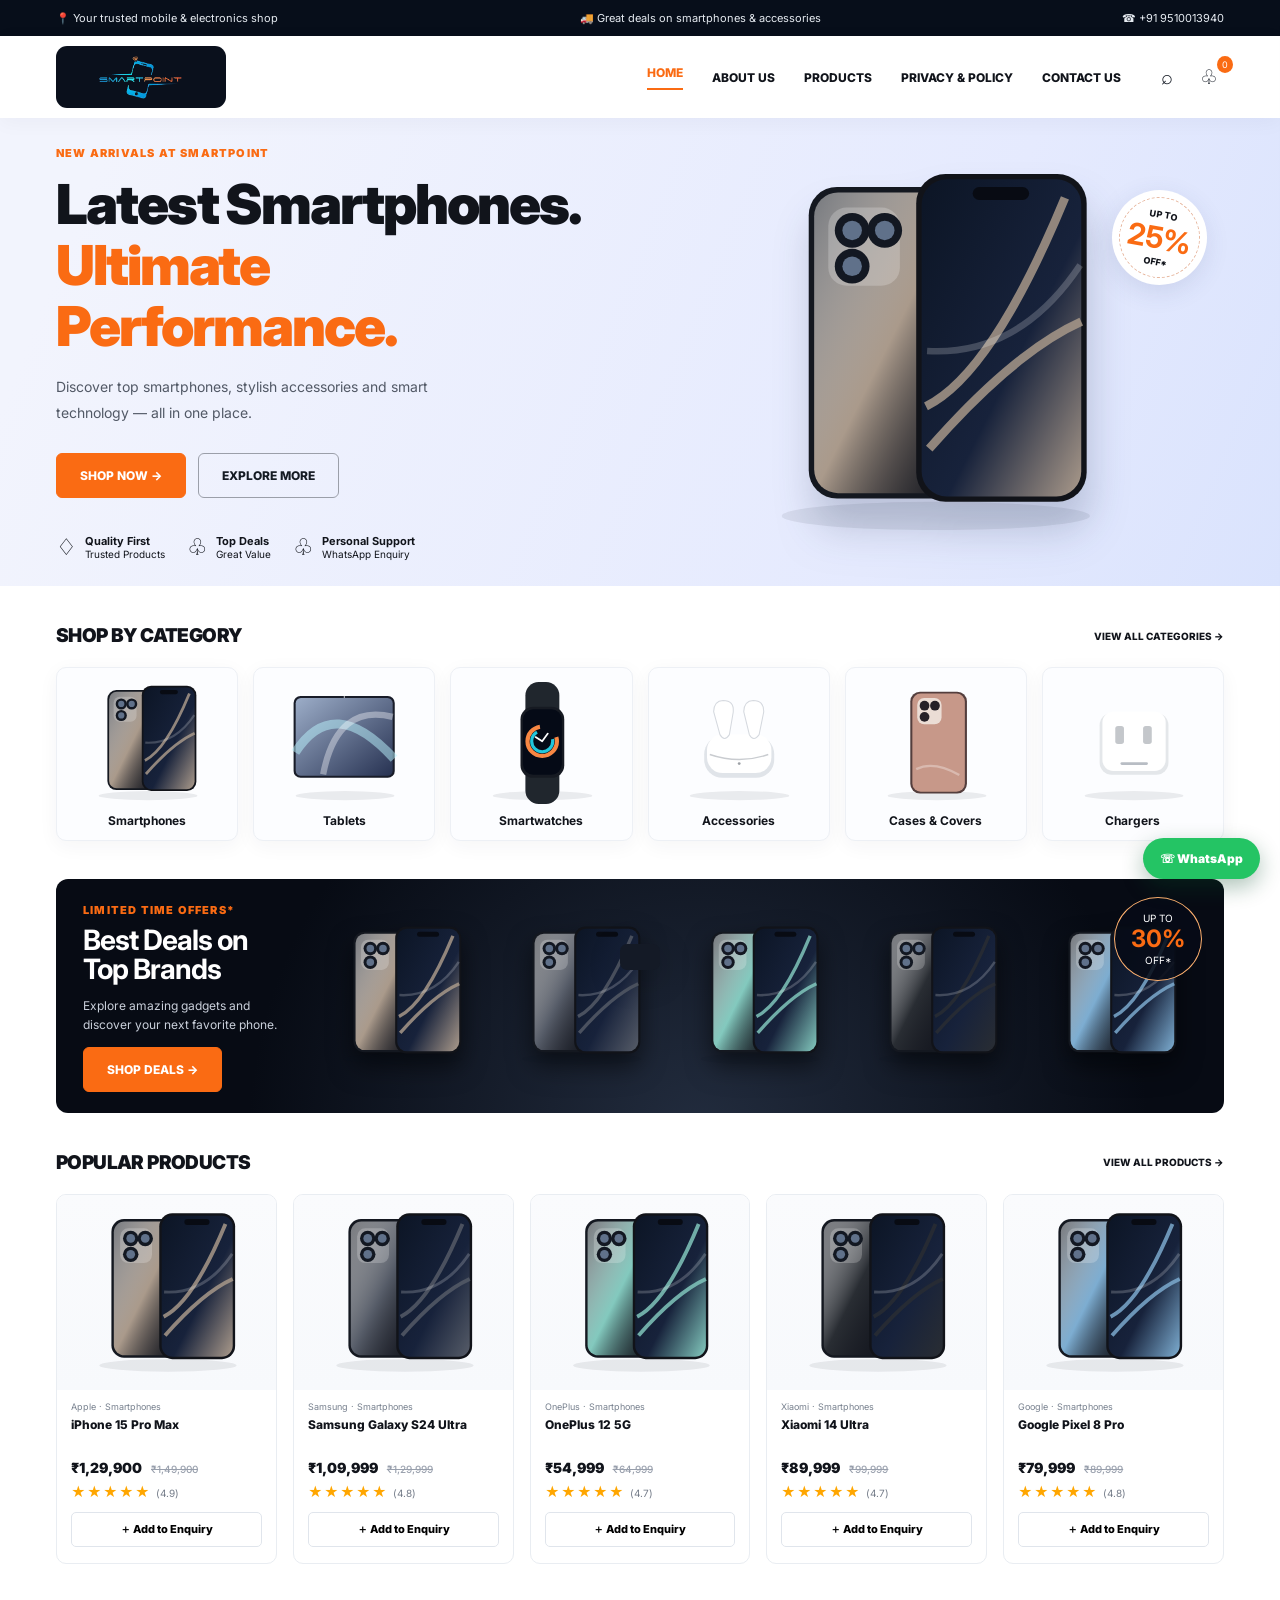
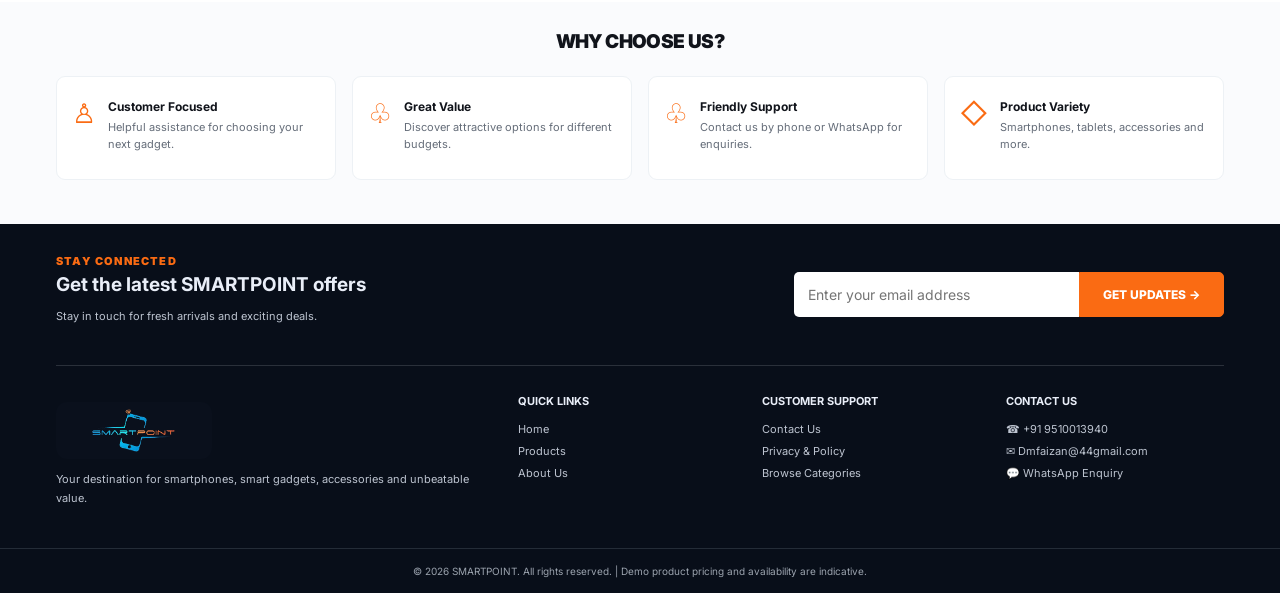
<file: index.html>
<!doctype html><html lang="en"><head><meta charset="UTF-8"><meta name="viewport" content="width=device-width, initial-scale=1"><meta name="description" content="SMARTPOINT mobile and electronics store. Shop smartphones, tablets, smartwatches and accessories."><meta name="theme-color" content="#080f1c"><title>Home | SMARTPOINT</title><link rel="icon" href="assets/favicon.svg" type="image/svg+xml"><link rel="stylesheet" href="assets/style.css"></head><body><div class="topbar"><div class="container"><span>📍 Your trusted mobile & electronics shop</span><span>🚚 Great deals on smartphones & accessories</span><a href="tel:+919510013940">☎ +91 9510013940</a></div></div><header class="header"><div class="container"><a href="index.html" class="brand" aria-label="SmartPoint homepage"><span class="brand-art"><img src="assets/smartpoint-logo.png" alt="SMARTPOINT Logo"></span></a><nav class="menu" id="menu"><a href="index.html" class="active">Home</a><a href="about.html" class="">About Us</a><a href="products.html" class="">Products</a><a href="privacy-policy.html" class="">Privacy & Policy</a><a href="contact.html" class="">Contact Us</a></nav><div class="actions"><button class="icon-btn" aria-label="Open search" id="search-toggle">⌕</button><button class="icon-btn" aria-label="Enquiry basket" id="cart-toggle">♧<span id="cart-count" class="count">0</span></button><button class="icon-btn mobile-menu" id="mobile-toggle" aria-label="Toggle menu">☰</button></div></div></header><main><section class="hero"><div class="container hero-inner"><div><span class="eyebrow">NEW ARRIVALS AT SMARTPOINT</span><h1>Latest Smartphones.<br><span>Ultimate Performance.</span></h1><p>Discover top smartphones, stylish accessories and smart technology — all in one place.</p><div class="hero-buttons"><a class="btn" href="products.html">SHOP NOW →</a><a class="btn btn-outline" href="about.html">EXPLORE MORE</a></div><div class="perks"><div class="perk"><i>♢</i><span><b>Quality First</b> Trusted Products</span></div><div class="perk"><i>♧</i><span><b>Top Deals</b> Great Value</span></div><div class="perk"><i>♧</i><span><b>Personal Support</b> WhatsApp Enquiry</span></div></div></div><div class="hero-art"><img src="assets/iphone15.svg" alt="Premium smartphones"><div class="discount"><small>UP TO</small><strong>25%</strong><small>OFF*</small></div></div></div></section><section class="section"><div class="container"><div class="section-head"><h2 class="section-title">SHOP BY CATEGORY</h2><a class="view-link" href="products.html">VIEW ALL CATEGORIES →</a></div><div class="categories"><a class="category" href="products.html?category=Smartphones"><img src="assets/iphone15.svg" alt="Smartphones"><b>Smartphones</b></a><a class="category" href="products.html?category=Tablets"><img src="assets/ipadmini.svg" alt="Tablets"><b>Tablets</b></a><a class="category" href="products.html?category=Smartwatches"><img src="assets/watch.svg" alt="Smartwatches"><b>Smartwatches</b></a><a class="category" href="products.html?category=Accessories"><img src="assets/buds.svg" alt="Accessories"><b>Accessories</b></a><a class="category" href="products.html?category=Cases%20%26%20Covers"><img src="assets/case.svg" alt="Cases & Covers"><b>Cases & Covers</b></a><a class="category" href="products.html?category=Chargers"><img src="assets/charger.svg" alt="Chargers"><b>Chargers</b></a></div></div></section><section class="container"><div class="deal"><div><span class="eyebrow">LIMITED TIME OFFERS*</span><h2>Best Deals on<br>Top Brands</h2><p>Explore amazing gadgets and<br>discover your next favorite phone.</p><a class="btn" href="products.html">SHOP DEALS →</a></div><div class="deal-gallery"><img src="assets/iphone15.svg" alt="Featured smartphone"><img src="assets/galaxy24.svg" alt="Featured smartphone"><img src="assets/oneplus12.svg" alt="Featured smartphone"><img src="assets/xiaomi14.svg" alt="Featured smartphone"><img src="assets/pixel8.svg" alt="Featured smartphone"></div><div class="deal-badge">UP TO<b>30%</b>OFF*</div></div></section><section class="section"><div class="container"><div class="section-head"><h2 class="section-title">POPULAR PRODUCTS</h2><a class="view-link" href="products.html">VIEW ALL PRODUCTS →</a></div><div class="products"><article class="product" data-category="Smartphones" data-search="iphone 15 pro max apple smartphones"><div class="product-image"><img src="assets/iphone15.svg" alt="iPhone 15 Pro Max" loading="lazy"></div><div class="product-info"><small>Apple · Smartphones</small><h3>iPhone 15 Pro Max</h3><div><span class="price">₹1,29,900</span> <span class="old">₹1,49,900</span></div><div class="stars">★★★★★ <span>(4.9)</span></div><button class="add-cart" data-product="iphone15">＋ Add to Enquiry</button></div></article><article class="product" data-category="Smartphones" data-search="samsung galaxy s24 ultra samsung smartphones"><div class="product-image"><img src="assets/galaxy24.svg" alt="Samsung Galaxy S24 Ultra" loading="lazy"></div><div class="product-info"><small>Samsung · Smartphones</small><h3>Samsung Galaxy S24 Ultra</h3><div><span class="price">₹1,09,999</span> <span class="old">₹1,29,999</span></div><div class="stars">★★★★★ <span>(4.8)</span></div><button class="add-cart" data-product="galaxy24">＋ Add to Enquiry</button></div></article><article class="product" data-category="Smartphones" data-search="oneplus 12 5g oneplus smartphones"><div class="product-image"><img src="assets/oneplus12.svg" alt="OnePlus 12 5G" loading="lazy"></div><div class="product-info"><small>OnePlus · Smartphones</small><h3>OnePlus 12 5G</h3><div><span class="price">₹54,999</span> <span class="old">₹64,999</span></div><div class="stars">★★★★★ <span>(4.7)</span></div><button class="add-cart" data-product="oneplus12">＋ Add to Enquiry</button></div></article><article class="product" data-category="Smartphones" data-search="xiaomi 14 ultra xiaomi smartphones"><div class="product-image"><img src="assets/xiaomi14.svg" alt="Xiaomi 14 Ultra" loading="lazy"></div><div class="product-info"><small>Xiaomi · Smartphones</small><h3>Xiaomi 14 Ultra</h3><div><span class="price">₹89,999</span> <span class="old">₹99,999</span></div><div class="stars">★★★★★ <span>(4.7)</span></div><button class="add-cart" data-product="xiaomi14">＋ Add to Enquiry</button></div></article><article class="product" data-category="Smartphones" data-search="google pixel 8 pro google smartphones"><div class="product-image"><img src="assets/pixel8.svg" alt="Google Pixel 8 Pro" loading="lazy"></div><div class="product-info"><small>Google · Smartphones</small><h3>Google Pixel 8 Pro</h3><div><span class="price">₹79,999</span> <span class="old">₹89,999</span></div><div class="stars">★★★★★ <span>(4.8)</span></div><button class="add-cart" data-product="pixel8">＋ Add to Enquiry</button></div></article></div></div></section><section class="why"><div class="container"><h2 class="section-title" style="text-align:center">WHY CHOOSE US?</h2><div class="why-grid"><div class="why-box"><span class="why-icon">♙</span><div><b>Customer Focused</b><p>Helpful assistance for choosing your next gadget.</p></div></div><div class="why-box"><span class="why-icon">♧</span><div><b>Great Value</b><p>Discover attractive options for different budgets.</p></div></div><div class="why-box"><span class="why-icon">♧</span><div><b>Friendly Support</b><p>Contact us by phone or WhatsApp for enquiries.</p></div></div><div class="why-box"><span class="why-icon">◇</span><div><b>Product Variety</b><p>Smartphones, tablets, accessories and more.</p></div></div></div></div></section></main><footer class="footer"><div class="container"><div class="newsletter"><div><span class="eyebrow">STAY CONNECTED</span><h2>Get the latest SMARTPOINT offers</h2><p>Stay in touch for fresh arrivals and exciting deals.</p></div><form id="newsletter"><input type="email" placeholder="Enter your email address" aria-label="Your email" required><button class="btn" type="submit">GET UPDATES →</button></form></div><div class="footer-grid"><div><a href="index.html" class="brand"><span class="brand-art"><img src="assets/smartpoint-logo.png" alt="SMARTPOINT"></span></a><p>Your destination for smartphones, smart gadgets, accessories and unbeatable value.</p></div><div><h4>Quick Links</h4><a href="index.html">Home</a><a href="products.html">Products</a><a href="about.html">About Us</a></div><div><h4>Customer Support</h4><a href="contact.html">Contact Us</a><a href="privacy-policy.html">Privacy & Policy</a><a href="products.html">Browse Categories</a></div><div><h4>Contact Us</h4><a href="tel:+919510013940">☎ +91 9510013940</a><a href="mailto:Dmfaizan@44gmail.com">✉ Dmfaizan@44gmail.com</a><a href="https://wa.me/919510013940" target="_blank" rel="noopener">💬 WhatsApp Enquiry</a></div></div></div><div class="copyright">© <span id="year">2026</span> SMARTPOINT. All rights reserved. | Demo product pricing and availability are indicative.</div></footer><a class="wa-float" href="https://wa.me/919510013940?text=Hello%20SMARTPOINT%2C%20I%20would%20like%20to%20know%20more%20about%20your%20products." target="_blank" rel="noopener">☏ WhatsApp</a><div class="cart-mask" id="cart-mask"></div><aside class="cart-panel" id="cart-panel" aria-label="Enquiry basket"><div class="cart-top"><strong>🛍️ My Enquiry Basket</strong><button class="icon-btn" id="cart-close" aria-label="Close basket">✕</button></div><div class="cart-body" id="cart-body"></div><div class="cart-footer"><a class="btn" id="checkout" target="_blank" rel="noopener" href="https://wa.me/919510013940">Send Enquiry on WhatsApp ↗</a></div></aside><div id="toast" class="toast" role="status"></div><script src="assets/script.js" defer></script></body></html>
</file>
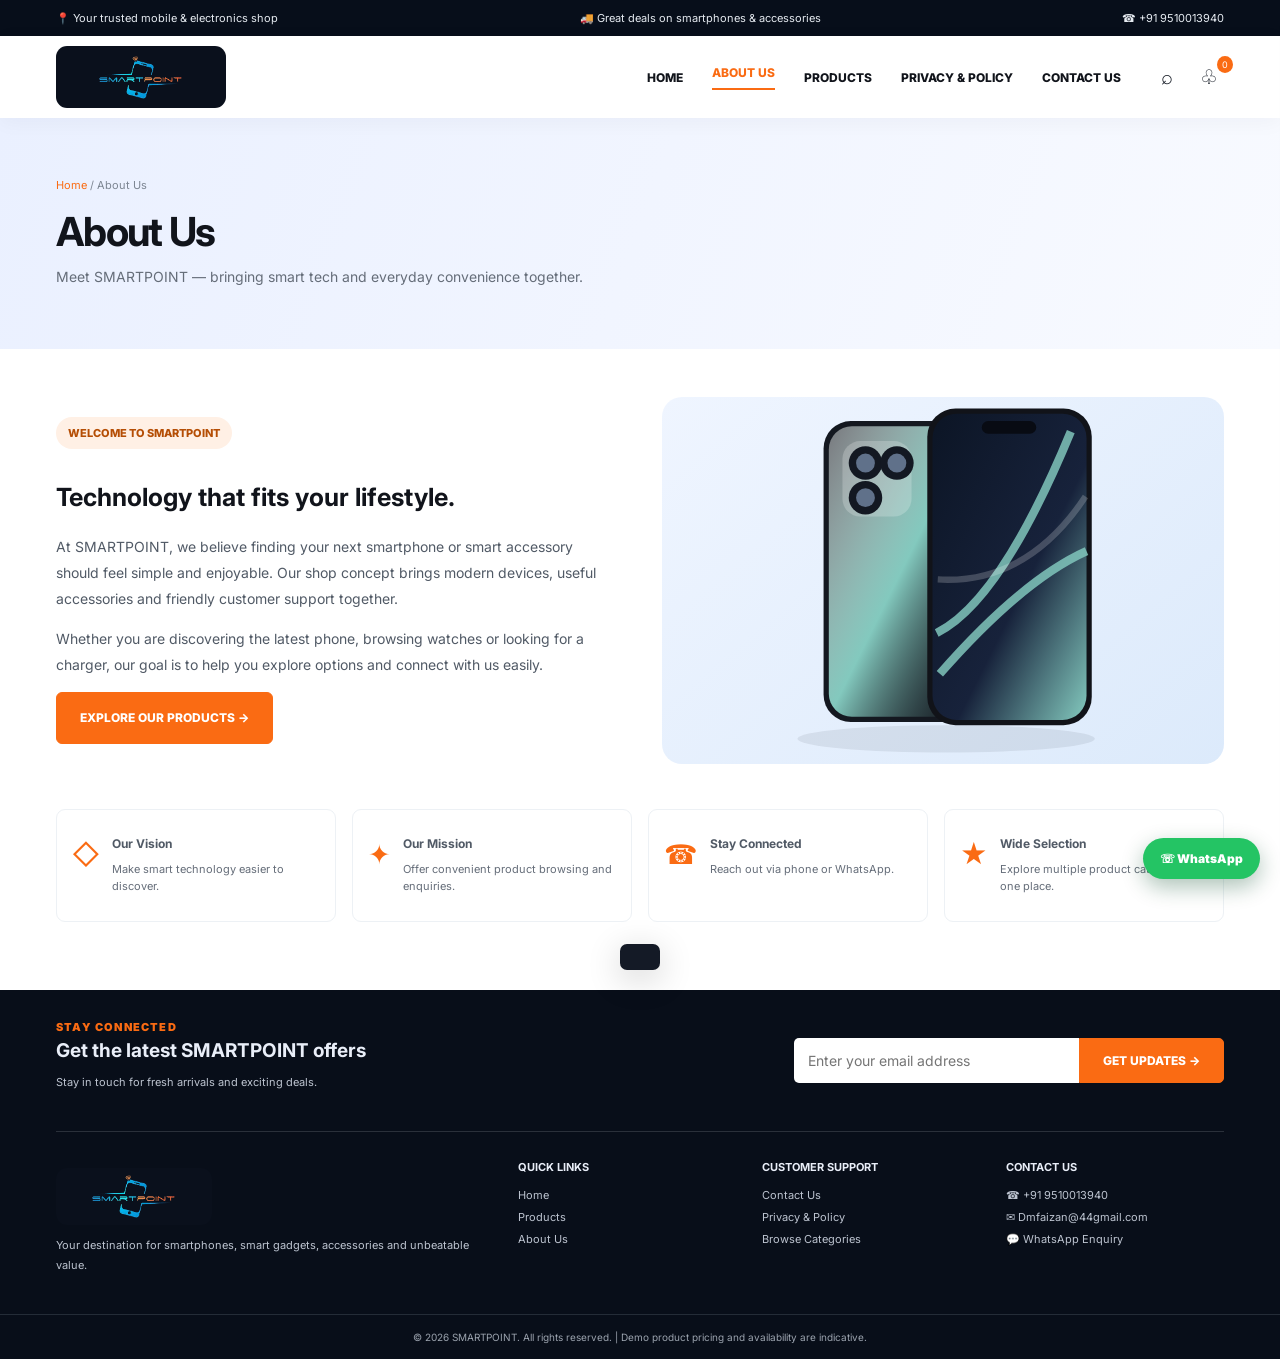
<file: about.html>
<!doctype html><html lang="en"><head><meta charset="UTF-8"><meta name="viewport" content="width=device-width, initial-scale=1"><meta name="description" content="Learn about SMARTPOINT, our mobile and electronics shop and commitment to convenient product enquiries."><meta name="theme-color" content="#080f1c"><title>About Us | SMARTPOINT</title><link rel="icon" href="assets/favicon.svg" type="image/svg+xml"><link rel="stylesheet" href="assets/style.css"></head><body><div class="topbar"><div class="container"><span>📍 Your trusted mobile & electronics shop</span><span>🚚 Great deals on smartphones & accessories</span><a href="tel:+919510013940">☎ +91 9510013940</a></div></div><header class="header"><div class="container"><a href="index.html" class="brand" aria-label="SmartPoint homepage"><span class="brand-art"><img src="assets/smartpoint-logo.png" alt="SMARTPOINT Logo"></span></a><nav class="menu" id="menu"><a href="index.html" class="">Home</a><a href="about.html" class="active">About Us</a><a href="products.html" class="">Products</a><a href="privacy-policy.html" class="">Privacy & Policy</a><a href="contact.html" class="">Contact Us</a></nav><div class="actions"><button class="icon-btn" aria-label="Open search" id="search-toggle">⌕</button><button class="icon-btn" aria-label="Enquiry basket" id="cart-toggle">♧<span id="cart-count" class="count">0</span></button><button class="icon-btn mobile-menu" id="mobile-toggle" aria-label="Toggle menu">☰</button></div></div></header><section class="page-hero"><div class="container"><div class="breadcrumbs"><a href="index.html">Home</a> / About Us</div><h1>About Us</h1><p>Meet SMARTPOINT — bringing smart tech and everyday convenience together.</p></div></section><main class="content"><div class="container"><div class="about-grid"><div><span class="pill">WELCOME TO SMARTPOINT</span><h2>Technology that fits your lifestyle.</h2><p>At SMARTPOINT, we believe finding your next smartphone or smart accessory should feel simple and enjoyable. Our shop concept brings modern devices, useful accessories and friendly customer support together.</p><p>Whether you are discovering the latest phone, browsing watches or looking for a charger, our goal is to help you explore options and connect with us easily.</p><a class="btn" href="products.html">EXPLORE OUR PRODUCTS →</a></div><div class="about-visual"><img src="assets/oneplus12.svg" alt="SMARTPOINT smartphone products"></div></div><div class="why-grid" style="margin-top:45px"><div class="why-box"><span class="why-icon">◇</span><div><b>Our Vision</b><p>Make smart technology easier to discover.</p></div></div><div class="why-box"><span class="why-icon">✦</span><div><b>Our Mission</b><p>Offer convenient product browsing and enquiries.</p></div></div><div class="why-box"><span class="why-icon">☎</span><div><b>Stay Connected</b><p>Reach out via phone or WhatsApp.</p></div></div><div class="why-box"><span class="why-icon">★</span><div><b>Wide Selection</b><p>Explore multiple product categories in one place.</p></div></div></div></div></main><footer class="footer"><div class="container"><div class="newsletter"><div><span class="eyebrow">STAY CONNECTED</span><h2>Get the latest SMARTPOINT offers</h2><p>Stay in touch for fresh arrivals and exciting deals.</p></div><form id="newsletter"><input type="email" placeholder="Enter your email address" aria-label="Your email" required><button class="btn" type="submit">GET UPDATES →</button></form></div><div class="footer-grid"><div><a href="index.html" class="brand"><span class="brand-art"><img src="assets/smartpoint-logo.png" alt="SMARTPOINT"></span></a><p>Your destination for smartphones, smart gadgets, accessories and unbeatable value.</p></div><div><h4>Quick Links</h4><a href="index.html">Home</a><a href="products.html">Products</a><a href="about.html">About Us</a></div><div><h4>Customer Support</h4><a href="contact.html">Contact Us</a><a href="privacy-policy.html">Privacy & Policy</a><a href="products.html">Browse Categories</a></div><div><h4>Contact Us</h4><a href="tel:+919510013940">☎ +91 9510013940</a><a href="mailto:Dmfaizan@44gmail.com">✉ Dmfaizan@44gmail.com</a><a href="https://wa.me/919510013940" target="_blank" rel="noopener">💬 WhatsApp Enquiry</a></div></div></div><div class="copyright">© <span id="year">2026</span> SMARTPOINT. All rights reserved. | Demo product pricing and availability are indicative.</div></footer><a class="wa-float" href="https://wa.me/919510013940?text=Hello%20SMARTPOINT%2C%20I%20would%20like%20to%20know%20more%20about%20your%20products." target="_blank" rel="noopener">☏ WhatsApp</a><div class="cart-mask" id="cart-mask"></div><aside class="cart-panel" id="cart-panel" aria-label="Enquiry basket"><div class="cart-top"><strong>🛍️ My Enquiry Basket</strong><button class="icon-btn" id="cart-close" aria-label="Close basket">✕</button></div><div class="cart-body" id="cart-body"></div><div class="cart-footer"><a class="btn" id="checkout" target="_blank" rel="noopener" href="https://wa.me/919510013940">Send Enquiry on WhatsApp ↗</a></div></aside><div id="toast" class="toast" role="status"></div><script src="assets/script.js" defer></script></body></html>
</file>
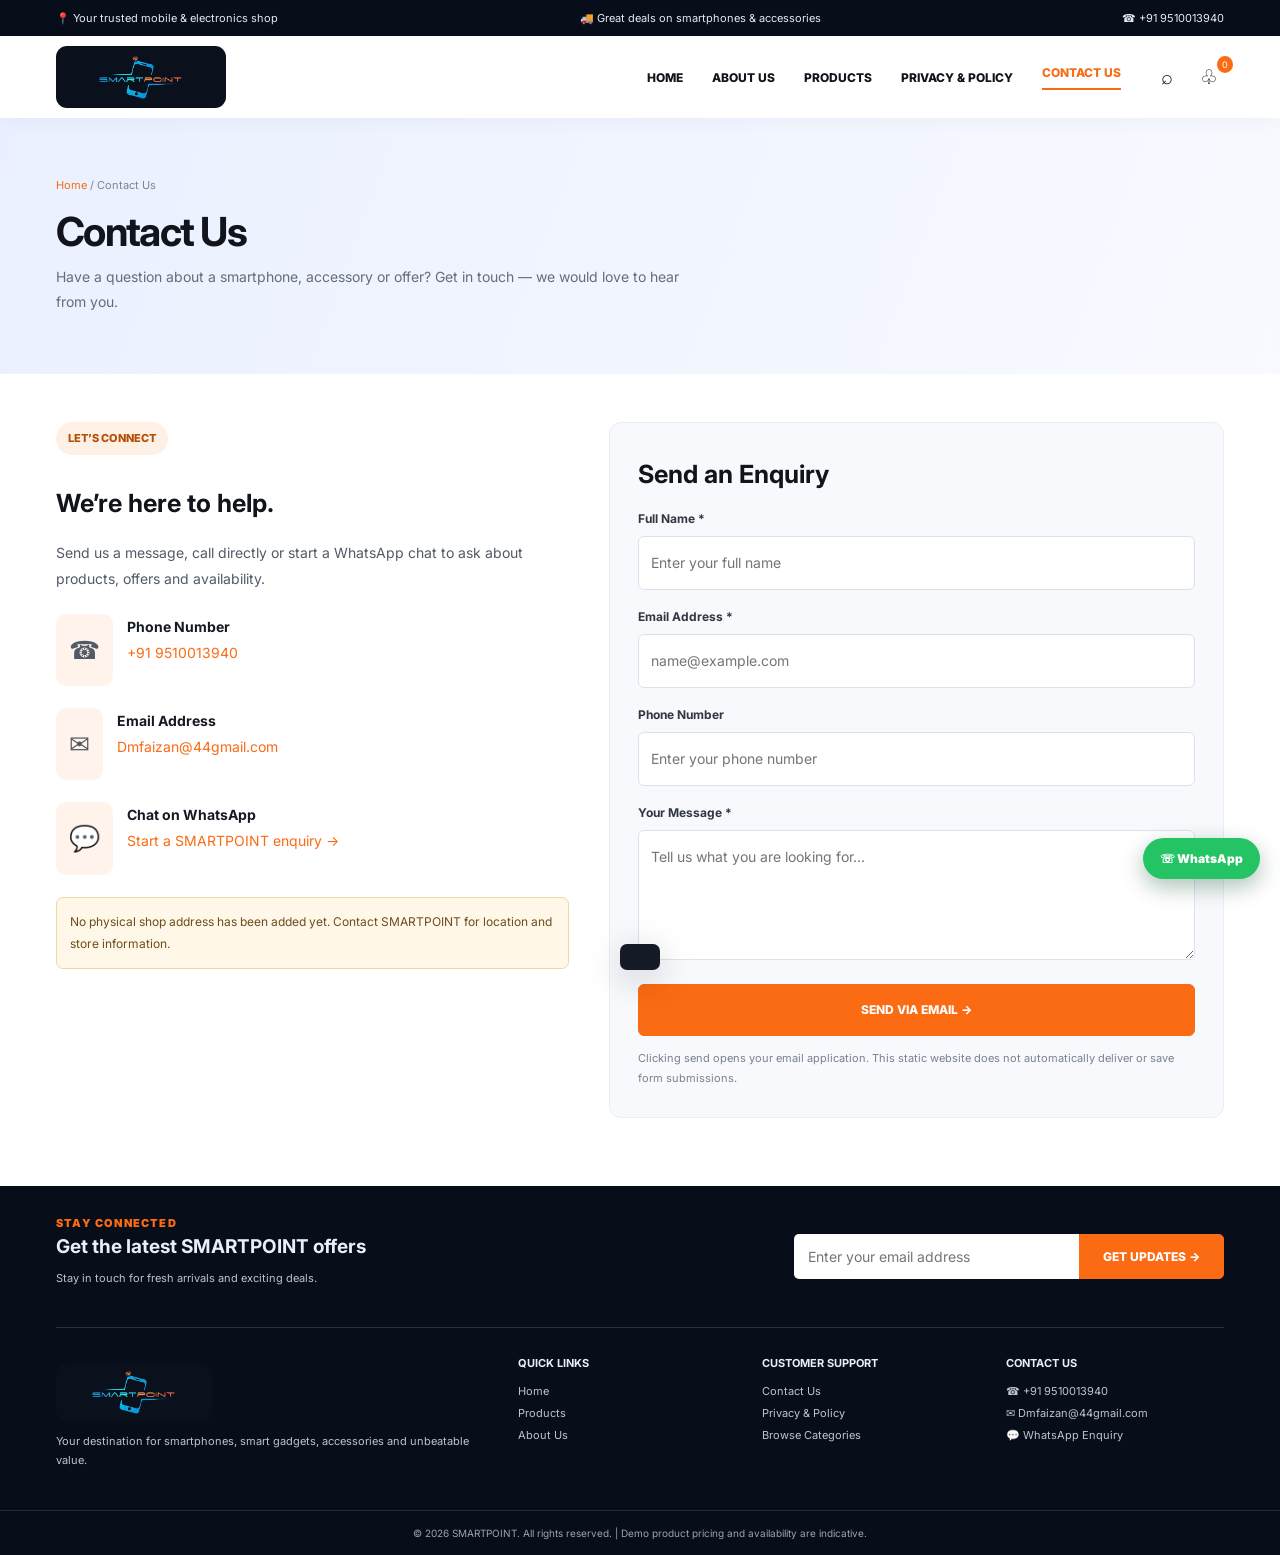
<file: contact.html>
<!doctype html><html lang="en"><head><meta charset="UTF-8"><meta name="viewport" content="width=device-width, initial-scale=1"><meta name="description" content="Contact SMARTPOINT by telephone, WhatsApp or email for mobile and electronics product enquiries."><meta name="theme-color" content="#080f1c"><title>Contact Us | SMARTPOINT</title><link rel="icon" href="assets/favicon.svg" type="image/svg+xml"><link rel="stylesheet" href="assets/style.css"></head><body><div class="topbar"><div class="container"><span>📍 Your trusted mobile & electronics shop</span><span>🚚 Great deals on smartphones & accessories</span><a href="tel:+919510013940">☎ +91 9510013940</a></div></div><header class="header"><div class="container"><a href="index.html" class="brand" aria-label="SmartPoint homepage"><span class="brand-art"><img src="assets/smartpoint-logo.png" alt="SMARTPOINT Logo"></span></a><nav class="menu" id="menu"><a href="index.html" class="">Home</a><a href="about.html" class="">About Us</a><a href="products.html" class="">Products</a><a href="privacy-policy.html" class="">Privacy & Policy</a><a href="contact.html" class="active">Contact Us</a></nav><div class="actions"><button class="icon-btn" aria-label="Open search" id="search-toggle">⌕</button><button class="icon-btn" aria-label="Enquiry basket" id="cart-toggle">♧<span id="cart-count" class="count">0</span></button><button class="icon-btn mobile-menu" id="mobile-toggle" aria-label="Toggle menu">☰</button></div></div></header><section class="page-hero"><div class="container"><div class="breadcrumbs"><a href="index.html">Home</a> / Contact Us</div><h1>Contact Us</h1><p>Have a question about a smartphone, accessory or offer? Get in touch — we would love to hear from you.</p></div></section><main class="content"><div class="container contact-grid"><div><span class="pill">LET’S CONNECT</span><h2>We’re here to help.</h2><p>Send us a message, call directly or start a WhatsApp chat to ask about products, offers and availability.</p><div class="contact-detail"><span class="badge-icon">☎</span><div><b>Phone Number</b><a href="tel:+919510013940">+91 9510013940</a></div></div><div class="contact-detail"><span class="badge-icon">✉</span><div><b>Email Address</b><a href="mailto:Dmfaizan@44gmail.com">Dmfaizan@44gmail.com</a></div></div><div class="contact-detail"><span class="badge-icon">💬</span><div><b>Chat on WhatsApp</b><a href="https://wa.me/919510013940" target="_blank" rel="noopener">Start a SMARTPOINT enquiry →</a></div></div><p class="notice">No physical shop address has been added yet. Contact SMARTPOINT for location and store information.</p></div><form class="contact-form" id="contact-form"><h2 style="margin-top:0">Send an Enquiry</h2><div class="field"><label for="contact-name">Full Name *</label><input id="contact-name" required placeholder="Enter your full name"></div><div class="field"><label for="contact-email">Email Address *</label><input type="email" id="contact-email" required placeholder="name@example.com"></div><div class="field"><label for="contact-phone">Phone Number</label><input type="tel" id="contact-phone" placeholder="Enter your phone number"></div><div class="field"><label for="contact-message">Your Message *</label><textarea required id="contact-message" placeholder="Tell us what you are looking for..."></textarea></div><button class="btn" type="submit">SEND VIA EMAIL →</button><p style="font-size:11px;margin:12px 0 0;color:#78818e">Clicking send opens your email application. This static website does not automatically deliver or save form submissions.</p></form></div></main><footer class="footer"><div class="container"><div class="newsletter"><div><span class="eyebrow">STAY CONNECTED</span><h2>Get the latest SMARTPOINT offers</h2><p>Stay in touch for fresh arrivals and exciting deals.</p></div><form id="newsletter"><input type="email" placeholder="Enter your email address" aria-label="Your email" required><button class="btn" type="submit">GET UPDATES →</button></form></div><div class="footer-grid"><div><a href="index.html" class="brand"><span class="brand-art"><img src="assets/smartpoint-logo.png" alt="SMARTPOINT"></span></a><p>Your destination for smartphones, smart gadgets, accessories and unbeatable value.</p></div><div><h4>Quick Links</h4><a href="index.html">Home</a><a href="products.html">Products</a><a href="about.html">About Us</a></div><div><h4>Customer Support</h4><a href="contact.html">Contact Us</a><a href="privacy-policy.html">Privacy & Policy</a><a href="products.html">Browse Categories</a></div><div><h4>Contact Us</h4><a href="tel:+919510013940">☎ +91 9510013940</a><a href="mailto:Dmfaizan@44gmail.com">✉ Dmfaizan@44gmail.com</a><a href="https://wa.me/919510013940" target="_blank" rel="noopener">💬 WhatsApp Enquiry</a></div></div></div><div class="copyright">© <span id="year">2026</span> SMARTPOINT. All rights reserved. | Demo product pricing and availability are indicative.</div></footer><a class="wa-float" href="https://wa.me/919510013940?text=Hello%20SMARTPOINT%2C%20I%20would%20like%20to%20know%20more%20about%20your%20products." target="_blank" rel="noopener">☏ WhatsApp</a><div class="cart-mask" id="cart-mask"></div><aside class="cart-panel" id="cart-panel" aria-label="Enquiry basket"><div class="cart-top"><strong>🛍️ My Enquiry Basket</strong><button class="icon-btn" id="cart-close" aria-label="Close basket">✕</button></div><div class="cart-body" id="cart-body"></div><div class="cart-footer"><a class="btn" id="checkout" target="_blank" rel="noopener" href="https://wa.me/919510013940">Send Enquiry on WhatsApp ↗</a></div></aside><div id="toast" class="toast" role="status"></div><script src="assets/script.js" defer></script></body></html>
</file>
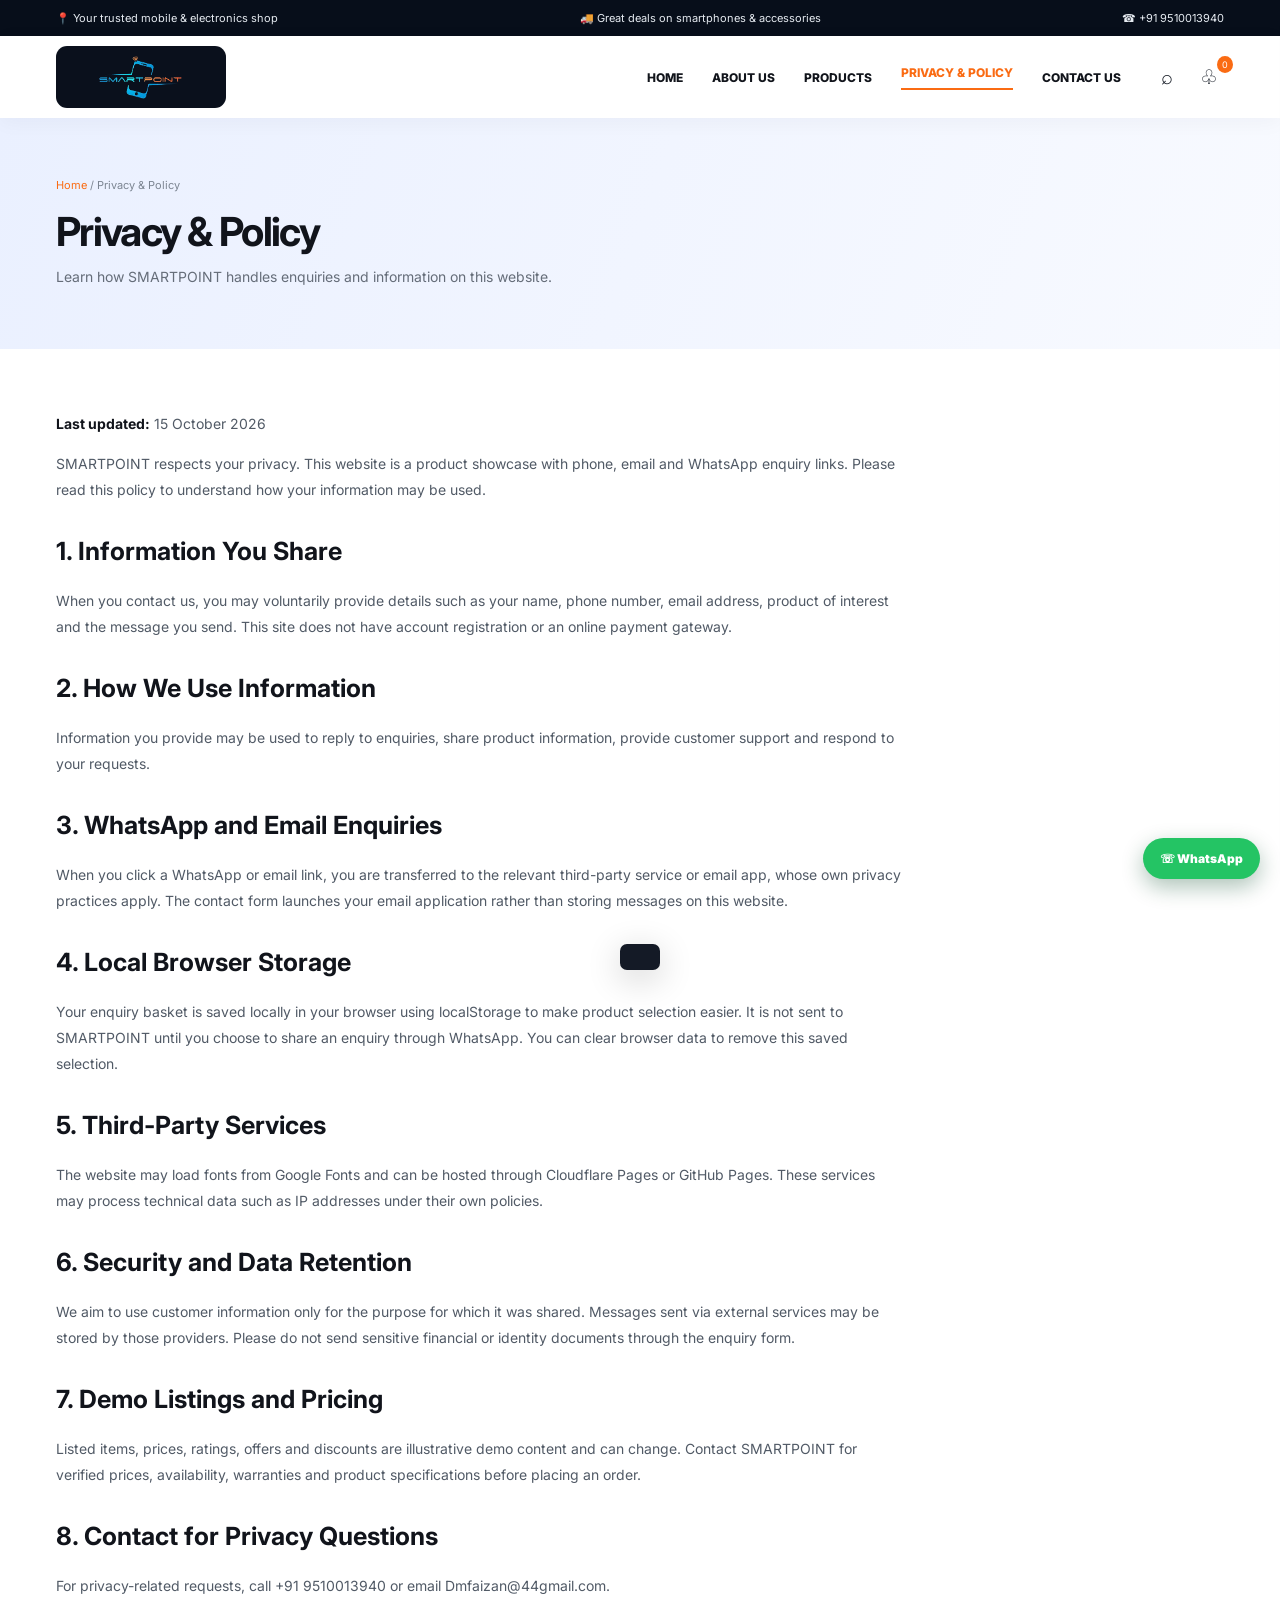
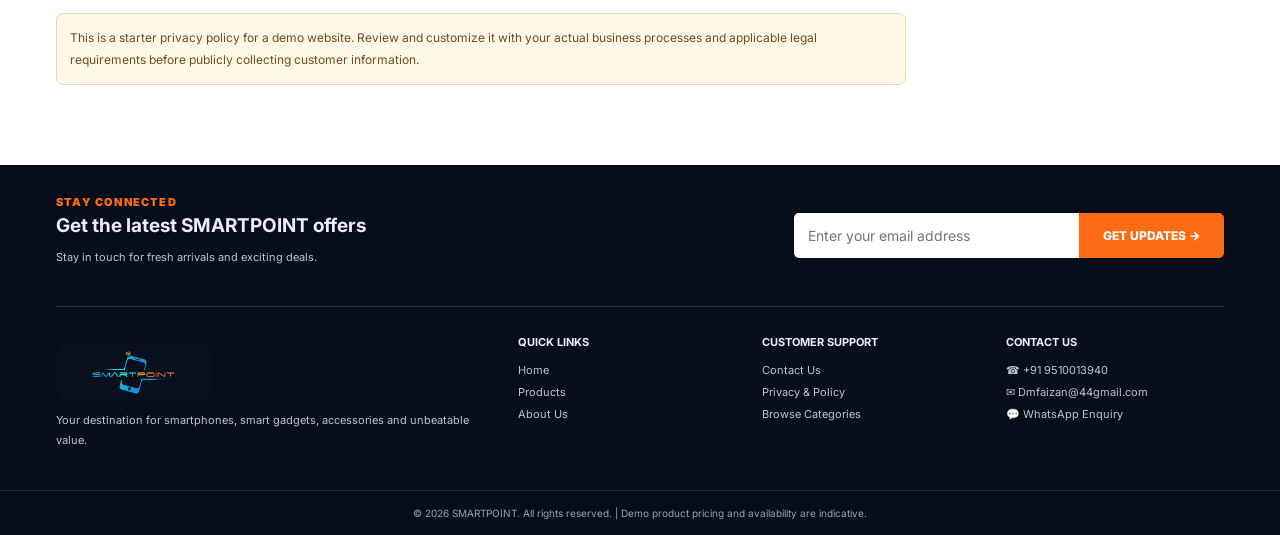
<file: privacy-policy.html>
<!doctype html><html lang="en"><head><meta charset="UTF-8"><meta name="viewport" content="width=device-width, initial-scale=1"><meta name="description" content="SMARTPOINT website privacy policy covering enquiries, local storage and third-party contact tools."><meta name="theme-color" content="#080f1c"><title>Privacy & Policy | SMARTPOINT</title><link rel="icon" href="assets/favicon.svg" type="image/svg+xml"><link rel="stylesheet" href="assets/style.css"></head><body><div class="topbar"><div class="container"><span>📍 Your trusted mobile & electronics shop</span><span>🚚 Great deals on smartphones & accessories</span><a href="tel:+919510013940">☎ +91 9510013940</a></div></div><header class="header"><div class="container"><a href="index.html" class="brand" aria-label="SmartPoint homepage"><span class="brand-art"><img src="assets/smartpoint-logo.png" alt="SMARTPOINT Logo"></span></a><nav class="menu" id="menu"><a href="index.html" class="">Home</a><a href="about.html" class="">About Us</a><a href="products.html" class="">Products</a><a href="privacy-policy.html" class="active">Privacy & Policy</a><a href="contact.html" class="">Contact Us</a></nav><div class="actions"><button class="icon-btn" aria-label="Open search" id="search-toggle">⌕</button><button class="icon-btn" aria-label="Enquiry basket" id="cart-toggle">♧<span id="cart-count" class="count">0</span></button><button class="icon-btn mobile-menu" id="mobile-toggle" aria-label="Toggle menu">☰</button></div></div></header><section class="page-hero"><div class="container"><div class="breadcrumbs"><a href="index.html">Home</a> / Privacy & Policy</div><h1>Privacy & Policy</h1><p>Learn how SMARTPOINT handles enquiries and information on this website.</p></div></section><main class="content"><div class="container"><p><strong>Last updated:</strong> 15 October 2026</p><p>SMARTPOINT respects your privacy. This website is a product showcase with phone, email and WhatsApp enquiry links. Please read this policy to understand how your information may be used.</p><h2>1. Information You Share</h2><p>When you contact us, you may voluntarily provide details such as your name, phone number, email address, product of interest and the message you send. This site does not have account registration or an online payment gateway.</p><h2>2. How We Use Information</h2><p>Information you provide may be used to reply to enquiries, share product information, provide customer support and respond to your requests.</p><h2>3. WhatsApp and Email Enquiries</h2><p>When you click a WhatsApp or email link, you are transferred to the relevant third-party service or email app, whose own privacy practices apply. The contact form launches your email application rather than storing messages on this website.</p><h2>4. Local Browser Storage</h2><p>Your enquiry basket is saved locally in your browser using localStorage to make product selection easier. It is not sent to SMARTPOINT until you choose to share an enquiry through WhatsApp. You can clear browser data to remove this saved selection.</p><h2>5. Third-Party Services</h2><p>The website may load fonts from Google Fonts and can be hosted through Cloudflare Pages or GitHub Pages. These services may process technical data such as IP addresses under their own policies.</p><h2>6. Security and Data Retention</h2><p>We aim to use customer information only for the purpose for which it was shared. Messages sent via external services may be stored by those providers. Please do not send sensitive financial or identity documents through the enquiry form.</p><h2>7. Demo Listings and Pricing</h2><p>Listed items, prices, ratings, offers and discounts are illustrative demo content and can change. Contact SMARTPOINT for verified prices, availability, warranties and product specifications before placing an order.</p><h2>8. Contact for Privacy Questions</h2><p>For privacy-related requests, call <a href="tel:+919510013940">+91 9510013940</a> or email <a href="mailto:Dmfaizan@44gmail.com">Dmfaizan@44gmail.com</a>.</p><p class="notice">This is a starter privacy policy for a demo website. Review and customize it with your actual business processes and applicable legal requirements before publicly collecting customer information.</p></div></main><footer class="footer"><div class="container"><div class="newsletter"><div><span class="eyebrow">STAY CONNECTED</span><h2>Get the latest SMARTPOINT offers</h2><p>Stay in touch for fresh arrivals and exciting deals.</p></div><form id="newsletter"><input type="email" placeholder="Enter your email address" aria-label="Your email" required><button class="btn" type="submit">GET UPDATES →</button></form></div><div class="footer-grid"><div><a href="index.html" class="brand"><span class="brand-art"><img src="assets/smartpoint-logo.png" alt="SMARTPOINT"></span></a><p>Your destination for smartphones, smart gadgets, accessories and unbeatable value.</p></div><div><h4>Quick Links</h4><a href="index.html">Home</a><a href="products.html">Products</a><a href="about.html">About Us</a></div><div><h4>Customer Support</h4><a href="contact.html">Contact Us</a><a href="privacy-policy.html">Privacy & Policy</a><a href="products.html">Browse Categories</a></div><div><h4>Contact Us</h4><a href="tel:+919510013940">☎ +91 9510013940</a><a href="mailto:Dmfaizan@44gmail.com">✉ Dmfaizan@44gmail.com</a><a href="https://wa.me/919510013940" target="_blank" rel="noopener">💬 WhatsApp Enquiry</a></div></div></div><div class="copyright">© <span id="year">2026</span> SMARTPOINT. All rights reserved. | Demo product pricing and availability are indicative.</div></footer><a class="wa-float" href="https://wa.me/919510013940?text=Hello%20SMARTPOINT%2C%20I%20would%20like%20to%20know%20more%20about%20your%20products." target="_blank" rel="noopener">☏ WhatsApp</a><div class="cart-mask" id="cart-mask"></div><aside class="cart-panel" id="cart-panel" aria-label="Enquiry basket"><div class="cart-top"><strong>🛍️ My Enquiry Basket</strong><button class="icon-btn" id="cart-close" aria-label="Close basket">✕</button></div><div class="cart-body" id="cart-body"></div><div class="cart-footer"><a class="btn" id="checkout" target="_blank" rel="noopener" href="https://wa.me/919510013940">Send Enquiry on WhatsApp ↗</a></div></aside><div id="toast" class="toast" role="status"></div><script src="assets/script.js" defer></script></body></html>
</file>
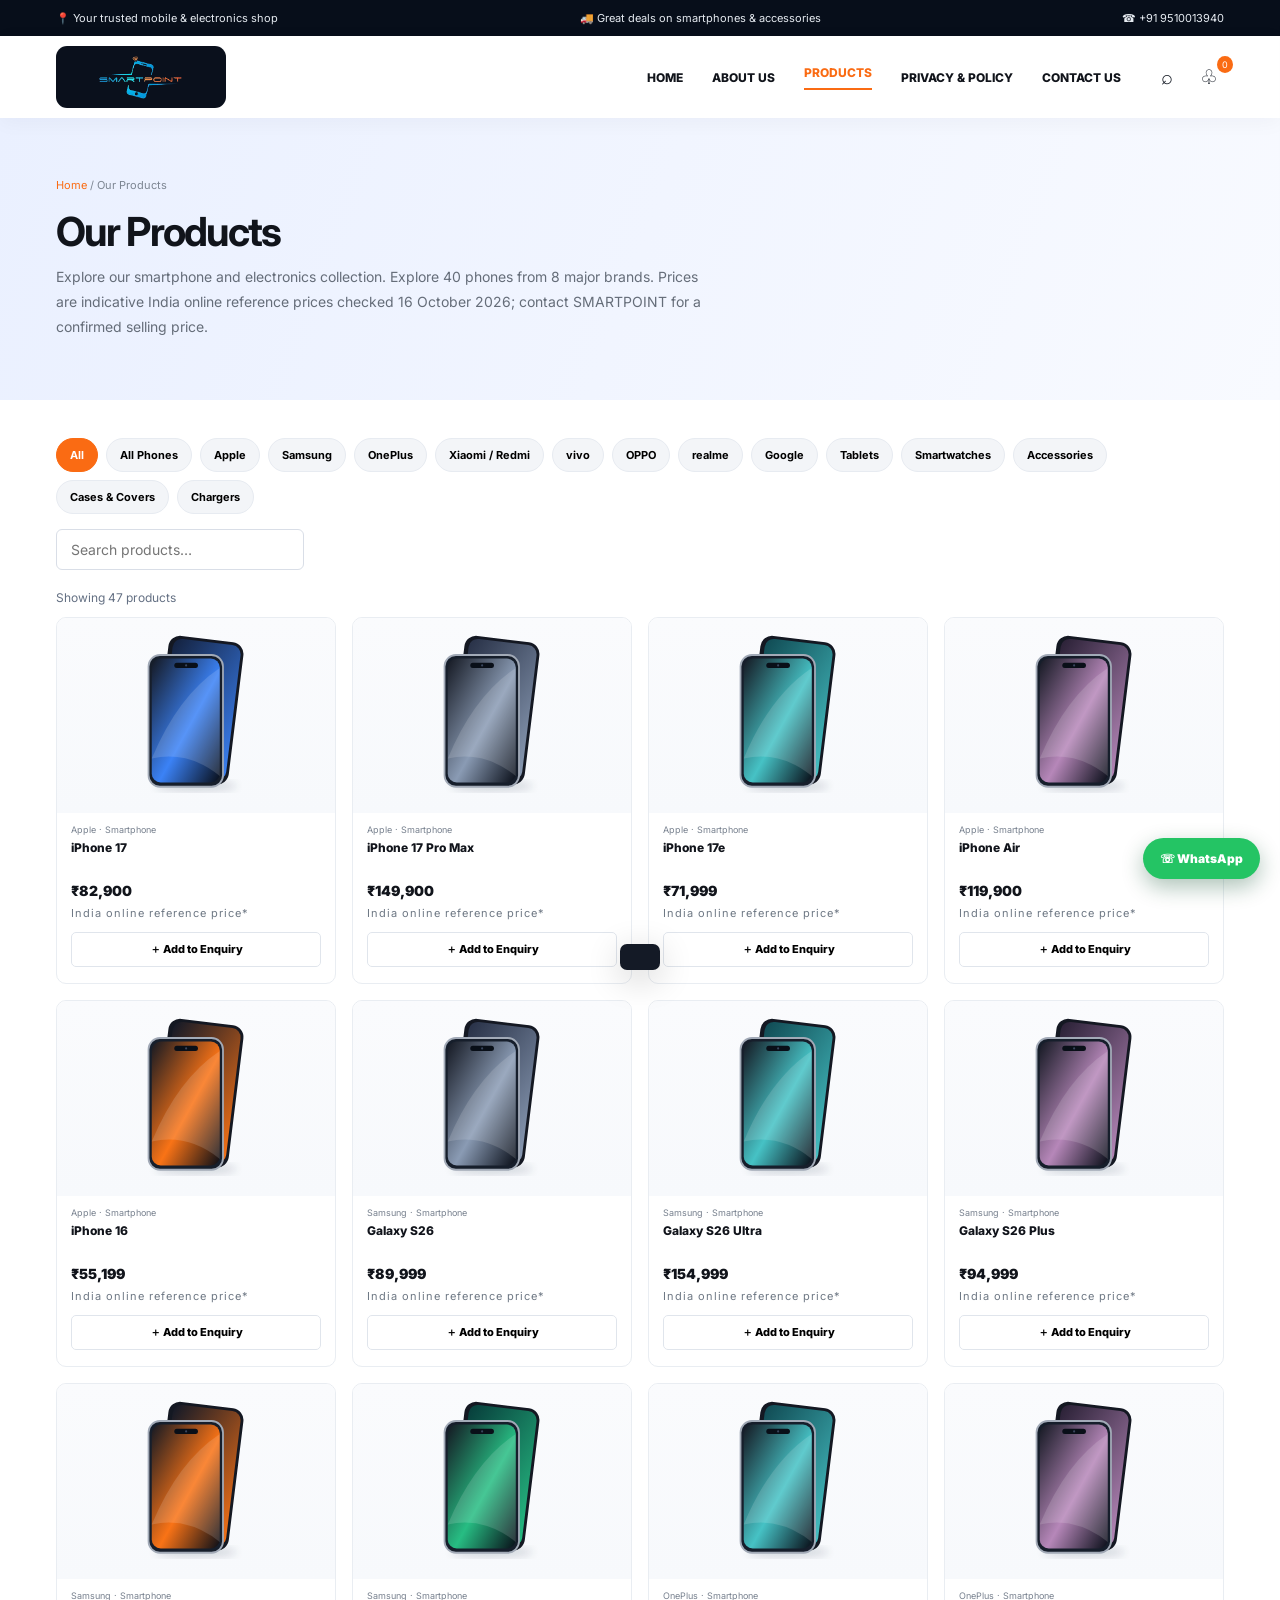
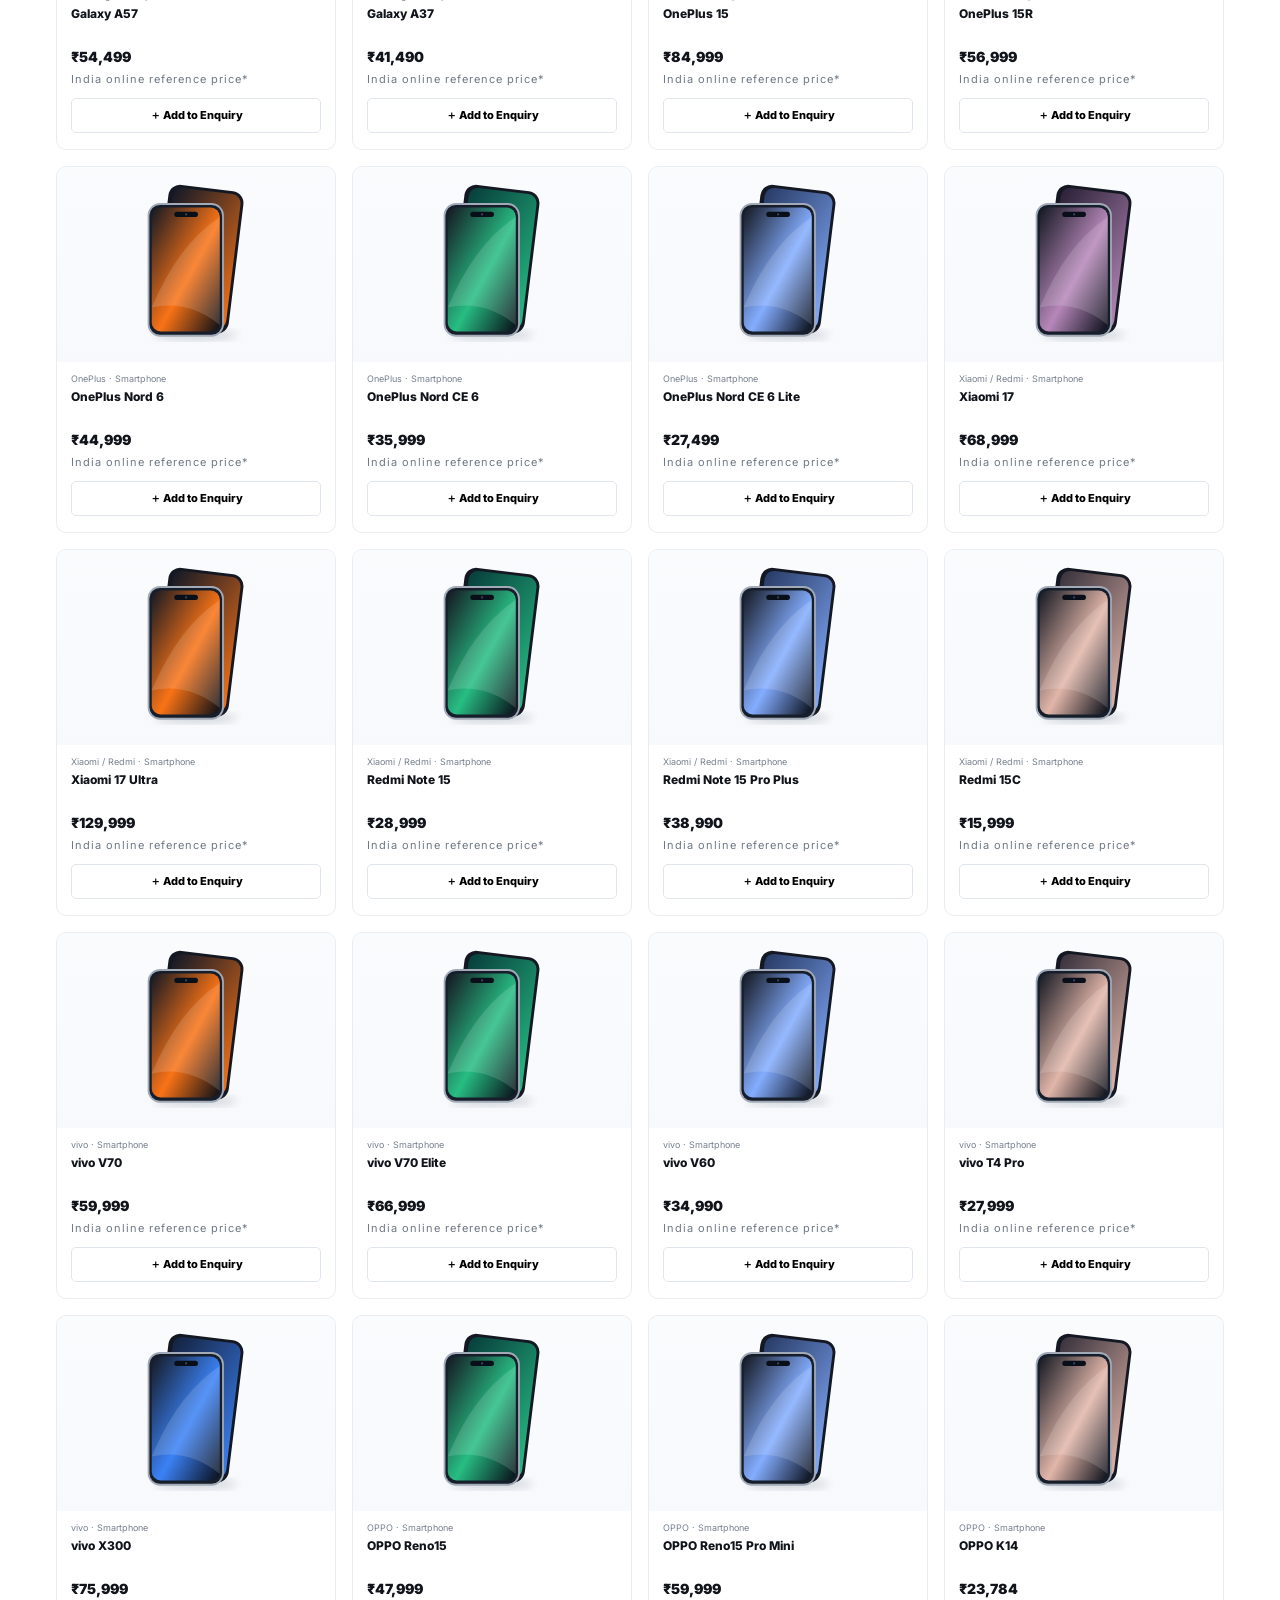
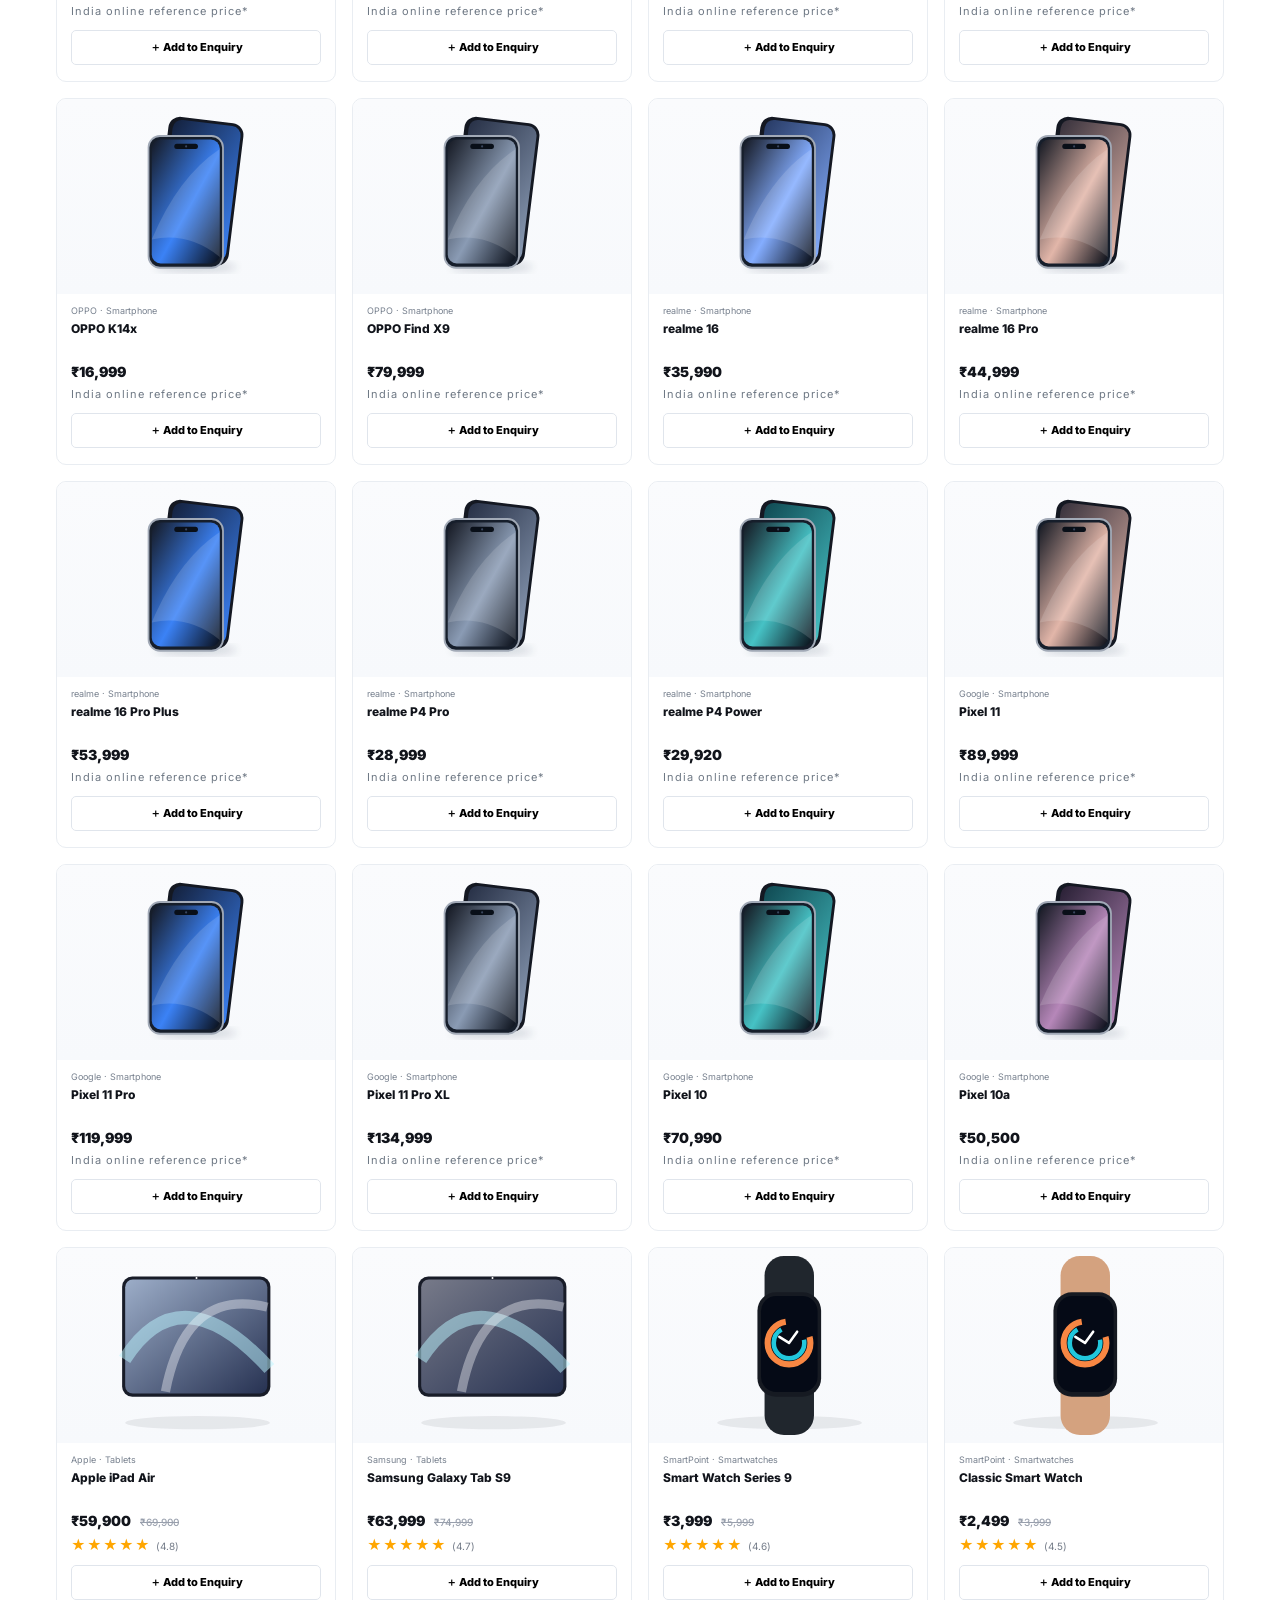
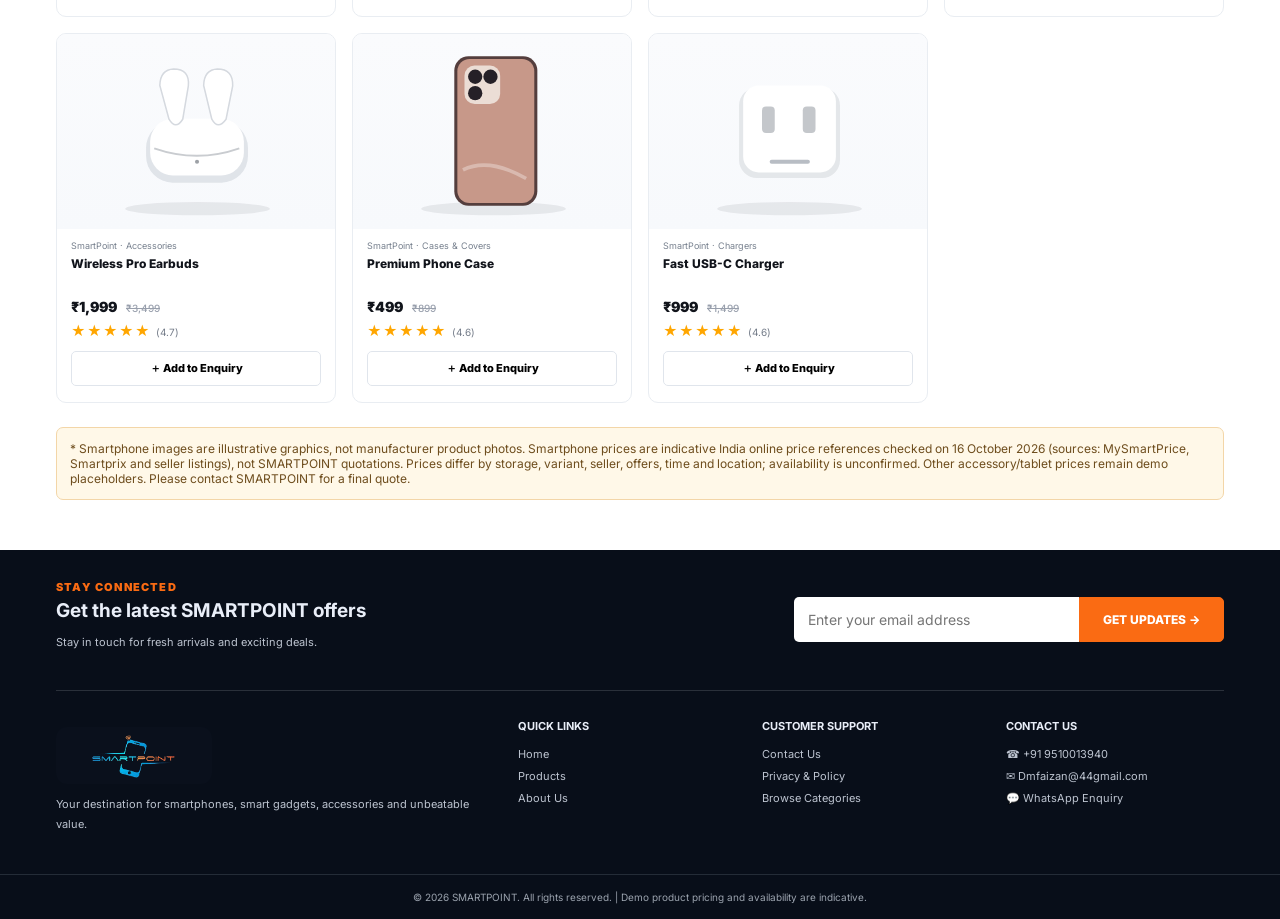
<file: products.html>
<!doctype html><html lang="en"><head><meta charset="UTF-8"><meta name="viewport" content="width=device-width, initial-scale=1"><meta name="description" content="Browse SMARTPOINT smartphones, tablets, watches, earbuds, covers and chargers."><meta name="theme-color" content="#080f1c"><title>Products | SMARTPOINT</title><link rel="icon" href="assets/favicon.svg" type="image/svg+xml"><link rel="stylesheet" href="assets/style.css"></head><body><div class="topbar"><div class="container"><span>📍 Your trusted mobile & electronics shop</span><span>🚚 Great deals on smartphones & accessories</span><a href="tel:+919510013940">☎ +91 9510013940</a></div></div><header class="header"><div class="container"><a href="index.html" class="brand" aria-label="SmartPoint homepage"><span class="brand-art"><img src="assets/smartpoint-logo.png" alt="SMARTPOINT Logo"></span></a><nav class="menu" id="menu"><a href="index.html" class="">Home</a><a href="about.html" class="">About Us</a><a href="products.html" class="active">Products</a><a href="privacy-policy.html" class="">Privacy & Policy</a><a href="contact.html" class="">Contact Us</a></nav><div class="actions"><button class="icon-btn" aria-label="Open search" id="search-toggle">⌕</button><button class="icon-btn" aria-label="Enquiry basket" id="cart-toggle">♧<span id="cart-count" class="count">0</span></button><button class="icon-btn mobile-menu" id="mobile-toggle" aria-label="Toggle menu">☰</button></div></div></header><section class="page-hero"><div class="container"><div class="breadcrumbs"><a href="index.html">Home</a> / Our Products</div><h1>Our Products</h1><p>Explore our smartphone and electronics collection. Explore 40 phones from 8 major brands. Prices are indicative India online reference prices checked 16 October 2026; contact SMARTPOINT for a confirmed selling price.</p></div></section><main class="section"><div class="container"><div class="shop-toolbar"><div class="filters" id="filters"><button class="filter selected" data-filter="All">All</button><button class="filter" data-filter="Smartphones">All Phones</button><button class="filter" data-filter="Apple">Apple</button><button class="filter" data-filter="Samsung">Samsung</button><button class="filter" data-filter="OnePlus">OnePlus</button><button class="filter" data-filter="Xiaomi / Redmi">Xiaomi / Redmi</button><button class="filter" data-filter="vivo">vivo</button><button class="filter" data-filter="OPPO">OPPO</button><button class="filter" data-filter="realme">realme</button><button class="filter" data-filter="Google">Google</button><button class="filter" data-filter="Tablets">Tablets</button><button class="filter" data-filter="Smartwatches">Smartwatches</button><button class="filter" data-filter="Accessories">Accessories</button><button class="filter" data-filter="Cases &amp; Covers">Cases &amp; Covers</button><button class="filter" data-filter="Chargers">Chargers</button></div><input class="searchbox" type="search" id="product-search" placeholder="Search products…" aria-label="Search products"></div><p id="product-summary" style="font-size:12px;color:#647083">Showing 47 products</p><div class="products shop-products" id="shop-grid"><article class="product" data-category="Smartphones" data-brand="Apple" data-search="iphone 17 apple smartphones"><div class="product-image"><img src="assets/phone-0-0.svg" alt="Illustrative phone image for iPhone 17" loading="lazy"></div><div class="product-info"><small>Apple · Smartphone</small><h3>iPhone 17</h3><div><span class="price">₹82,900</span></div><div class="stars" style="font-size:11px;color:#6e7884">India online reference price*</div><button class="add-cart" data-product="phone-0-0">＋ Add to Enquiry</button></div></article><article class="product" data-category="Smartphones" data-brand="Apple" data-search="iphone 17 pro max apple smartphones"><div class="product-image"><img src="assets/phone-0-1.svg" alt="Illustrative phone image for iPhone 17 Pro Max" loading="lazy"></div><div class="product-info"><small>Apple · Smartphone</small><h3>iPhone 17 Pro Max</h3><div><span class="price">₹149,900</span></div><div class="stars" style="font-size:11px;color:#6e7884">India online reference price*</div><button class="add-cart" data-product="phone-0-1">＋ Add to Enquiry</button></div></article><article class="product" data-category="Smartphones" data-brand="Apple" data-search="iphone 17e apple smartphones"><div class="product-image"><img src="assets/phone-0-2.svg" alt="Illustrative phone image for iPhone 17e" loading="lazy"></div><div class="product-info"><small>Apple · Smartphone</small><h3>iPhone 17e</h3><div><span class="price">₹71,999</span></div><div class="stars" style="font-size:11px;color:#6e7884">India online reference price*</div><button class="add-cart" data-product="phone-0-2">＋ Add to Enquiry</button></div></article><article class="product" data-category="Smartphones" data-brand="Apple" data-search="iphone air apple smartphones"><div class="product-image"><img src="assets/phone-0-3.svg" alt="Illustrative phone image for iPhone Air" loading="lazy"></div><div class="product-info"><small>Apple · Smartphone</small><h3>iPhone Air</h3><div><span class="price">₹119,900</span></div><div class="stars" style="font-size:11px;color:#6e7884">India online reference price*</div><button class="add-cart" data-product="phone-0-3">＋ Add to Enquiry</button></div></article><article class="product" data-category="Smartphones" data-brand="Apple" data-search="iphone 16 apple smartphones"><div class="product-image"><img src="assets/phone-0-4.svg" alt="Illustrative phone image for iPhone 16" loading="lazy"></div><div class="product-info"><small>Apple · Smartphone</small><h3>iPhone 16</h3><div><span class="price">₹55,199</span></div><div class="stars" style="font-size:11px;color:#6e7884">India online reference price*</div><button class="add-cart" data-product="phone-0-4">＋ Add to Enquiry</button></div></article><article class="product" data-category="Smartphones" data-brand="Samsung" data-search="galaxy s26 samsung smartphones"><div class="product-image"><img src="assets/phone-1-0.svg" alt="Illustrative phone image for Galaxy S26" loading="lazy"></div><div class="product-info"><small>Samsung · Smartphone</small><h3>Galaxy S26</h3><div><span class="price">₹89,999</span></div><div class="stars" style="font-size:11px;color:#6e7884">India online reference price*</div><button class="add-cart" data-product="phone-1-0">＋ Add to Enquiry</button></div></article><article class="product" data-category="Smartphones" data-brand="Samsung" data-search="galaxy s26 ultra samsung smartphones"><div class="product-image"><img src="assets/phone-1-1.svg" alt="Illustrative phone image for Galaxy S26 Ultra" loading="lazy"></div><div class="product-info"><small>Samsung · Smartphone</small><h3>Galaxy S26 Ultra</h3><div><span class="price">₹154,999</span></div><div class="stars" style="font-size:11px;color:#6e7884">India online reference price*</div><button class="add-cart" data-product="phone-1-1">＋ Add to Enquiry</button></div></article><article class="product" data-category="Smartphones" data-brand="Samsung" data-search="galaxy s26 plus samsung smartphones"><div class="product-image"><img src="assets/phone-1-2.svg" alt="Illustrative phone image for Galaxy S26 Plus" loading="lazy"></div><div class="product-info"><small>Samsung · Smartphone</small><h3>Galaxy S26 Plus</h3><div><span class="price">₹94,999</span></div><div class="stars" style="font-size:11px;color:#6e7884">India online reference price*</div><button class="add-cart" data-product="phone-1-2">＋ Add to Enquiry</button></div></article><article class="product" data-category="Smartphones" data-brand="Samsung" data-search="galaxy a57 samsung smartphones"><div class="product-image"><img src="assets/phone-1-3.svg" alt="Illustrative phone image for Galaxy A57" loading="lazy"></div><div class="product-info"><small>Samsung · Smartphone</small><h3>Galaxy A57</h3><div><span class="price">₹54,499</span></div><div class="stars" style="font-size:11px;color:#6e7884">India online reference price*</div><button class="add-cart" data-product="phone-1-3">＋ Add to Enquiry</button></div></article><article class="product" data-category="Smartphones" data-brand="Samsung" data-search="galaxy a37 samsung smartphones"><div class="product-image"><img src="assets/phone-1-4.svg" alt="Illustrative phone image for Galaxy A37" loading="lazy"></div><div class="product-info"><small>Samsung · Smartphone</small><h3>Galaxy A37</h3><div><span class="price">₹41,490</span></div><div class="stars" style="font-size:11px;color:#6e7884">India online reference price*</div><button class="add-cart" data-product="phone-1-4">＋ Add to Enquiry</button></div></article><article class="product" data-category="Smartphones" data-brand="OnePlus" data-search="oneplus 15 oneplus smartphones"><div class="product-image"><img src="assets/phone-2-0.svg" alt="Illustrative phone image for OnePlus 15" loading="lazy"></div><div class="product-info"><small>OnePlus · Smartphone</small><h3>OnePlus 15</h3><div><span class="price">₹84,999</span></div><div class="stars" style="font-size:11px;color:#6e7884">India online reference price*</div><button class="add-cart" data-product="phone-2-0">＋ Add to Enquiry</button></div></article><article class="product" data-category="Smartphones" data-brand="OnePlus" data-search="oneplus 15r oneplus smartphones"><div class="product-image"><img src="assets/phone-2-1.svg" alt="Illustrative phone image for OnePlus 15R" loading="lazy"></div><div class="product-info"><small>OnePlus · Smartphone</small><h3>OnePlus 15R</h3><div><span class="price">₹56,999</span></div><div class="stars" style="font-size:11px;color:#6e7884">India online reference price*</div><button class="add-cart" data-product="phone-2-1">＋ Add to Enquiry</button></div></article><article class="product" data-category="Smartphones" data-brand="OnePlus" data-search="oneplus nord 6 oneplus smartphones"><div class="product-image"><img src="assets/phone-2-2.svg" alt="Illustrative phone image for OnePlus Nord 6" loading="lazy"></div><div class="product-info"><small>OnePlus · Smartphone</small><h3>OnePlus Nord 6</h3><div><span class="price">₹44,999</span></div><div class="stars" style="font-size:11px;color:#6e7884">India online reference price*</div><button class="add-cart" data-product="phone-2-2">＋ Add to Enquiry</button></div></article><article class="product" data-category="Smartphones" data-brand="OnePlus" data-search="oneplus nord ce 6 oneplus smartphones"><div class="product-image"><img src="assets/phone-2-3.svg" alt="Illustrative phone image for OnePlus Nord CE 6" loading="lazy"></div><div class="product-info"><small>OnePlus · Smartphone</small><h3>OnePlus Nord CE 6</h3><div><span class="price">₹35,999</span></div><div class="stars" style="font-size:11px;color:#6e7884">India online reference price*</div><button class="add-cart" data-product="phone-2-3">＋ Add to Enquiry</button></div></article><article class="product" data-category="Smartphones" data-brand="OnePlus" data-search="oneplus nord ce 6 lite oneplus smartphones"><div class="product-image"><img src="assets/phone-2-4.svg" alt="Illustrative phone image for OnePlus Nord CE 6 Lite" loading="lazy"></div><div class="product-info"><small>OnePlus · Smartphone</small><h3>OnePlus Nord CE 6 Lite</h3><div><span class="price">₹27,499</span></div><div class="stars" style="font-size:11px;color:#6e7884">India online reference price*</div><button class="add-cart" data-product="phone-2-4">＋ Add to Enquiry</button></div></article><article class="product" data-category="Smartphones" data-brand="Xiaomi / Redmi" data-search="xiaomi 17 xiaomi / redmi smartphones"><div class="product-image"><img src="assets/phone-3-0.svg" alt="Illustrative phone image for Xiaomi 17" loading="lazy"></div><div class="product-info"><small>Xiaomi / Redmi · Smartphone</small><h3>Xiaomi 17</h3><div><span class="price">₹68,999</span></div><div class="stars" style="font-size:11px;color:#6e7884">India online reference price*</div><button class="add-cart" data-product="phone-3-0">＋ Add to Enquiry</button></div></article><article class="product" data-category="Smartphones" data-brand="Xiaomi / Redmi" data-search="xiaomi 17 ultra xiaomi / redmi smartphones"><div class="product-image"><img src="assets/phone-3-1.svg" alt="Illustrative phone image for Xiaomi 17 Ultra" loading="lazy"></div><div class="product-info"><small>Xiaomi / Redmi · Smartphone</small><h3>Xiaomi 17 Ultra</h3><div><span class="price">₹129,999</span></div><div class="stars" style="font-size:11px;color:#6e7884">India online reference price*</div><button class="add-cart" data-product="phone-3-1">＋ Add to Enquiry</button></div></article><article class="product" data-category="Smartphones" data-brand="Xiaomi / Redmi" data-search="redmi note 15 xiaomi / redmi smartphones"><div class="product-image"><img src="assets/phone-3-2.svg" alt="Illustrative phone image for Redmi Note 15" loading="lazy"></div><div class="product-info"><small>Xiaomi / Redmi · Smartphone</small><h3>Redmi Note 15</h3><div><span class="price">₹28,999</span></div><div class="stars" style="font-size:11px;color:#6e7884">India online reference price*</div><button class="add-cart" data-product="phone-3-2">＋ Add to Enquiry</button></div></article><article class="product" data-category="Smartphones" data-brand="Xiaomi / Redmi" data-search="redmi note 15 pro plus xiaomi / redmi smartphones"><div class="product-image"><img src="assets/phone-3-3.svg" alt="Illustrative phone image for Redmi Note 15 Pro Plus" loading="lazy"></div><div class="product-info"><small>Xiaomi / Redmi · Smartphone</small><h3>Redmi Note 15 Pro Plus</h3><div><span class="price">₹38,990</span></div><div class="stars" style="font-size:11px;color:#6e7884">India online reference price*</div><button class="add-cart" data-product="phone-3-3">＋ Add to Enquiry</button></div></article><article class="product" data-category="Smartphones" data-brand="Xiaomi / Redmi" data-search="redmi 15c xiaomi / redmi smartphones"><div class="product-image"><img src="assets/phone-3-4.svg" alt="Illustrative phone image for Redmi 15C" loading="lazy"></div><div class="product-info"><small>Xiaomi / Redmi · Smartphone</small><h3>Redmi 15C</h3><div><span class="price">₹15,999</span></div><div class="stars" style="font-size:11px;color:#6e7884">India online reference price*</div><button class="add-cart" data-product="phone-3-4">＋ Add to Enquiry</button></div></article><article class="product" data-category="Smartphones" data-brand="vivo" data-search="vivo v70 vivo smartphones"><div class="product-image"><img src="assets/phone-4-0.svg" alt="Illustrative phone image for vivo V70" loading="lazy"></div><div class="product-info"><small>vivo · Smartphone</small><h3>vivo V70</h3><div><span class="price">₹59,999</span></div><div class="stars" style="font-size:11px;color:#6e7884">India online reference price*</div><button class="add-cart" data-product="phone-4-0">＋ Add to Enquiry</button></div></article><article class="product" data-category="Smartphones" data-brand="vivo" data-search="vivo v70 elite vivo smartphones"><div class="product-image"><img src="assets/phone-4-1.svg" alt="Illustrative phone image for vivo V70 Elite" loading="lazy"></div><div class="product-info"><small>vivo · Smartphone</small><h3>vivo V70 Elite</h3><div><span class="price">₹66,999</span></div><div class="stars" style="font-size:11px;color:#6e7884">India online reference price*</div><button class="add-cart" data-product="phone-4-1">＋ Add to Enquiry</button></div></article><article class="product" data-category="Smartphones" data-brand="vivo" data-search="vivo v60 vivo smartphones"><div class="product-image"><img src="assets/phone-4-2.svg" alt="Illustrative phone image for vivo V60" loading="lazy"></div><div class="product-info"><small>vivo · Smartphone</small><h3>vivo V60</h3><div><span class="price">₹34,990</span></div><div class="stars" style="font-size:11px;color:#6e7884">India online reference price*</div><button class="add-cart" data-product="phone-4-2">＋ Add to Enquiry</button></div></article><article class="product" data-category="Smartphones" data-brand="vivo" data-search="vivo t4 pro vivo smartphones"><div class="product-image"><img src="assets/phone-4-3.svg" alt="Illustrative phone image for vivo T4 Pro" loading="lazy"></div><div class="product-info"><small>vivo · Smartphone</small><h3>vivo T4 Pro</h3><div><span class="price">₹27,999</span></div><div class="stars" style="font-size:11px;color:#6e7884">India online reference price*</div><button class="add-cart" data-product="phone-4-3">＋ Add to Enquiry</button></div></article><article class="product" data-category="Smartphones" data-brand="vivo" data-search="vivo x300 vivo smartphones"><div class="product-image"><img src="assets/phone-4-4.svg" alt="Illustrative phone image for vivo X300" loading="lazy"></div><div class="product-info"><small>vivo · Smartphone</small><h3>vivo X300</h3><div><span class="price">₹75,999</span></div><div class="stars" style="font-size:11px;color:#6e7884">India online reference price*</div><button class="add-cart" data-product="phone-4-4">＋ Add to Enquiry</button></div></article><article class="product" data-category="Smartphones" data-brand="OPPO" data-search="oppo reno15 oppo smartphones"><div class="product-image"><img src="assets/phone-5-0.svg" alt="Illustrative phone image for OPPO Reno15" loading="lazy"></div><div class="product-info"><small>OPPO · Smartphone</small><h3>OPPO Reno15</h3><div><span class="price">₹47,999</span></div><div class="stars" style="font-size:11px;color:#6e7884">India online reference price*</div><button class="add-cart" data-product="phone-5-0">＋ Add to Enquiry</button></div></article><article class="product" data-category="Smartphones" data-brand="OPPO" data-search="oppo reno15 pro mini oppo smartphones"><div class="product-image"><img src="assets/phone-5-1.svg" alt="Illustrative phone image for OPPO Reno15 Pro Mini" loading="lazy"></div><div class="product-info"><small>OPPO · Smartphone</small><h3>OPPO Reno15 Pro Mini</h3><div><span class="price">₹59,999</span></div><div class="stars" style="font-size:11px;color:#6e7884">India online reference price*</div><button class="add-cart" data-product="phone-5-1">＋ Add to Enquiry</button></div></article><article class="product" data-category="Smartphones" data-brand="OPPO" data-search="oppo k14 oppo smartphones"><div class="product-image"><img src="assets/phone-5-2.svg" alt="Illustrative phone image for OPPO K14" loading="lazy"></div><div class="product-info"><small>OPPO · Smartphone</small><h3>OPPO K14</h3><div><span class="price">₹23,784</span></div><div class="stars" style="font-size:11px;color:#6e7884">India online reference price*</div><button class="add-cart" data-product="phone-5-2">＋ Add to Enquiry</button></div></article><article class="product" data-category="Smartphones" data-brand="OPPO" data-search="oppo k14x oppo smartphones"><div class="product-image"><img src="assets/phone-5-3.svg" alt="Illustrative phone image for OPPO K14x" loading="lazy"></div><div class="product-info"><small>OPPO · Smartphone</small><h3>OPPO K14x</h3><div><span class="price">₹16,999</span></div><div class="stars" style="font-size:11px;color:#6e7884">India online reference price*</div><button class="add-cart" data-product="phone-5-3">＋ Add to Enquiry</button></div></article><article class="product" data-category="Smartphones" data-brand="OPPO" data-search="oppo find x9 oppo smartphones"><div class="product-image"><img src="assets/phone-5-4.svg" alt="Illustrative phone image for OPPO Find X9" loading="lazy"></div><div class="product-info"><small>OPPO · Smartphone</small><h3>OPPO Find X9</h3><div><span class="price">₹79,999</span></div><div class="stars" style="font-size:11px;color:#6e7884">India online reference price*</div><button class="add-cart" data-product="phone-5-4">＋ Add to Enquiry</button></div></article><article class="product" data-category="Smartphones" data-brand="realme" data-search="realme 16 realme smartphones"><div class="product-image"><img src="assets/phone-6-0.svg" alt="Illustrative phone image for realme 16" loading="lazy"></div><div class="product-info"><small>realme · Smartphone</small><h3>realme 16</h3><div><span class="price">₹35,990</span></div><div class="stars" style="font-size:11px;color:#6e7884">India online reference price*</div><button class="add-cart" data-product="phone-6-0">＋ Add to Enquiry</button></div></article><article class="product" data-category="Smartphones" data-brand="realme" data-search="realme 16 pro realme smartphones"><div class="product-image"><img src="assets/phone-6-1.svg" alt="Illustrative phone image for realme 16 Pro" loading="lazy"></div><div class="product-info"><small>realme · Smartphone</small><h3>realme 16 Pro</h3><div><span class="price">₹44,999</span></div><div class="stars" style="font-size:11px;color:#6e7884">India online reference price*</div><button class="add-cart" data-product="phone-6-1">＋ Add to Enquiry</button></div></article><article class="product" data-category="Smartphones" data-brand="realme" data-search="realme 16 pro plus realme smartphones"><div class="product-image"><img src="assets/phone-6-2.svg" alt="Illustrative phone image for realme 16 Pro Plus" loading="lazy"></div><div class="product-info"><small>realme · Smartphone</small><h3>realme 16 Pro Plus</h3><div><span class="price">₹53,999</span></div><div class="stars" style="font-size:11px;color:#6e7884">India online reference price*</div><button class="add-cart" data-product="phone-6-2">＋ Add to Enquiry</button></div></article><article class="product" data-category="Smartphones" data-brand="realme" data-search="realme p4 pro realme smartphones"><div class="product-image"><img src="assets/phone-6-3.svg" alt="Illustrative phone image for realme P4 Pro" loading="lazy"></div><div class="product-info"><small>realme · Smartphone</small><h3>realme P4 Pro</h3><div><span class="price">₹28,999</span></div><div class="stars" style="font-size:11px;color:#6e7884">India online reference price*</div><button class="add-cart" data-product="phone-6-3">＋ Add to Enquiry</button></div></article><article class="product" data-category="Smartphones" data-brand="realme" data-search="realme p4 power realme smartphones"><div class="product-image"><img src="assets/phone-6-4.svg" alt="Illustrative phone image for realme P4 Power" loading="lazy"></div><div class="product-info"><small>realme · Smartphone</small><h3>realme P4 Power</h3><div><span class="price">₹29,920</span></div><div class="stars" style="font-size:11px;color:#6e7884">India online reference price*</div><button class="add-cart" data-product="phone-6-4">＋ Add to Enquiry</button></div></article><article class="product" data-category="Smartphones" data-brand="Google" data-search="pixel 11 google smartphones"><div class="product-image"><img src="assets/phone-7-0.svg" alt="Illustrative phone image for Pixel 11" loading="lazy"></div><div class="product-info"><small>Google · Smartphone</small><h3>Pixel 11</h3><div><span class="price">₹89,999</span></div><div class="stars" style="font-size:11px;color:#6e7884">India online reference price*</div><button class="add-cart" data-product="phone-7-0">＋ Add to Enquiry</button></div></article><article class="product" data-category="Smartphones" data-brand="Google" data-search="pixel 11 pro google smartphones"><div class="product-image"><img src="assets/phone-7-1.svg" alt="Illustrative phone image for Pixel 11 Pro" loading="lazy"></div><div class="product-info"><small>Google · Smartphone</small><h3>Pixel 11 Pro</h3><div><span class="price">₹119,999</span></div><div class="stars" style="font-size:11px;color:#6e7884">India online reference price*</div><button class="add-cart" data-product="phone-7-1">＋ Add to Enquiry</button></div></article><article class="product" data-category="Smartphones" data-brand="Google" data-search="pixel 11 pro xl google smartphones"><div class="product-image"><img src="assets/phone-7-2.svg" alt="Illustrative phone image for Pixel 11 Pro XL" loading="lazy"></div><div class="product-info"><small>Google · Smartphone</small><h3>Pixel 11 Pro XL</h3><div><span class="price">₹134,999</span></div><div class="stars" style="font-size:11px;color:#6e7884">India online reference price*</div><button class="add-cart" data-product="phone-7-2">＋ Add to Enquiry</button></div></article><article class="product" data-category="Smartphones" data-brand="Google" data-search="pixel 10 google smartphones"><div class="product-image"><img src="assets/phone-7-3.svg" alt="Illustrative phone image for Pixel 10" loading="lazy"></div><div class="product-info"><small>Google · Smartphone</small><h3>Pixel 10</h3><div><span class="price">₹70,990</span></div><div class="stars" style="font-size:11px;color:#6e7884">India online reference price*</div><button class="add-cart" data-product="phone-7-3">＋ Add to Enquiry</button></div></article><article class="product" data-category="Smartphones" data-brand="Google" data-search="pixel 10a google smartphones"><div class="product-image"><img src="assets/phone-7-4.svg" alt="Illustrative phone image for Pixel 10a" loading="lazy"></div><div class="product-info"><small>Google · Smartphone</small><h3>Pixel 10a</h3><div><span class="price">₹50,500</span></div><div class="stars" style="font-size:11px;color:#6e7884">India online reference price*</div><button class="add-cart" data-product="phone-7-4">＋ Add to Enquiry</button></div></article><article class="product" data-category="Tablets" data-search="apple ipad air apple tablets"><div class="product-image"><img src="assets/ipadmini.svg" alt="Apple iPad Air" loading="lazy"></div><div class="product-info"><small>Apple · Tablets</small><h3>Apple iPad Air</h3><div><span class="price">₹59,900</span> <span class="old">₹69,900</span></div><div class="stars">★★★★★ <span>(4.8)</span></div><button class="add-cart" data-product="ipadmini">＋ Add to Enquiry</button></div></article><article class="product" data-category="Tablets" data-search="samsung galaxy tab s9 samsung tablets"><div class="product-image"><img src="assets/tab9.svg" alt="Samsung Galaxy Tab S9" loading="lazy"></div><div class="product-info"><small>Samsung · Tablets</small><h3>Samsung Galaxy Tab S9</h3><div><span class="price">₹63,999</span> <span class="old">₹74,999</span></div><div class="stars">★★★★★ <span>(4.7)</span></div><button class="add-cart" data-product="tab9">＋ Add to Enquiry</button></div></article><article class="product" data-category="Smartwatches" data-search="smart watch series 9 smartpoint smartwatches"><div class="product-image"><img src="assets/watch.svg" alt="Smart Watch Series 9" loading="lazy"></div><div class="product-info"><small>SmartPoint · Smartwatches</small><h3>Smart Watch Series 9</h3><div><span class="price">₹3,999</span> <span class="old">₹5,999</span></div><div class="stars">★★★★★ <span>(4.6)</span></div><button class="add-cart" data-product="watch">＋ Add to Enquiry</button></div></article><article class="product" data-category="Smartwatches" data-search="classic smart watch smartpoint smartwatches"><div class="product-image"><img src="assets/watch2.svg" alt="Classic Smart Watch" loading="lazy"></div><div class="product-info"><small>SmartPoint · Smartwatches</small><h3>Classic Smart Watch</h3><div><span class="price">₹2,499</span> <span class="old">₹3,999</span></div><div class="stars">★★★★★ <span>(4.5)</span></div><button class="add-cart" data-product="watch2">＋ Add to Enquiry</button></div></article><article class="product" data-category="Accessories" data-search="wireless pro earbuds smartpoint accessories"><div class="product-image"><img src="assets/buds.svg" alt="Wireless Pro Earbuds" loading="lazy"></div><div class="product-info"><small>SmartPoint · Accessories</small><h3>Wireless Pro Earbuds</h3><div><span class="price">₹1,999</span> <span class="old">₹3,499</span></div><div class="stars">★★★★★ <span>(4.7)</span></div><button class="add-cart" data-product="buds">＋ Add to Enquiry</button></div></article><article class="product" data-category="Cases &amp; Covers" data-search="premium phone case smartpoint cases &amp; covers"><div class="product-image"><img src="assets/case.svg" alt="Premium Phone Case" loading="lazy"></div><div class="product-info"><small>SmartPoint · Cases & Covers</small><h3>Premium Phone Case</h3><div><span class="price">₹499</span> <span class="old">₹899</span></div><div class="stars">★★★★★ <span>(4.6)</span></div><button class="add-cart" data-product="case">＋ Add to Enquiry</button></div></article><article class="product" data-category="Chargers" data-search="fast usb-c charger smartpoint chargers"><div class="product-image"><img src="assets/charger.svg" alt="Fast USB-C Charger" loading="lazy"></div><div class="product-info"><small>SmartPoint · Chargers</small><h3>Fast USB-C Charger</h3><div><span class="price">₹999</span> <span class="old">₹1,499</span></div><div class="stars">★★★★★ <span>(4.6)</span></div><button class="add-cart" data-product="charger">＋ Add to Enquiry</button></div></article></div><div class="empty hide" id="no-results">No products found. Try another search or category.</div><p class="notice" style="margin-top:24px">* Smartphone images are illustrative graphics, not manufacturer product photos. Smartphone prices are indicative India online price references checked on 16 October 2026 (sources: MySmartPrice, Smartprix and seller listings), not SMARTPOINT quotations. Prices differ by storage, variant, seller, offers, time and location; availability is unconfirmed. Other accessory/tablet prices remain demo placeholders. Please contact SMARTPOINT for a final quote.</p></div></main><footer class="footer"><div class="container"><div class="newsletter"><div><span class="eyebrow">STAY CONNECTED</span><h2>Get the latest SMARTPOINT offers</h2><p>Stay in touch for fresh arrivals and exciting deals.</p></div><form id="newsletter"><input type="email" placeholder="Enter your email address" aria-label="Your email" required><button class="btn" type="submit">GET UPDATES →</button></form></div><div class="footer-grid"><div><a href="index.html" class="brand"><span class="brand-art"><img src="assets/smartpoint-logo.png" alt="SMARTPOINT"></span></a><p>Your destination for smartphones, smart gadgets, accessories and unbeatable value.</p></div><div><h4>Quick Links</h4><a href="index.html">Home</a><a href="products.html">Products</a><a href="about.html">About Us</a></div><div><h4>Customer Support</h4><a href="contact.html">Contact Us</a><a href="privacy-policy.html">Privacy & Policy</a><a href="products.html">Browse Categories</a></div><div><h4>Contact Us</h4><a href="tel:+919510013940">☎ +91 9510013940</a><a href="mailto:Dmfaizan@44gmail.com">✉ Dmfaizan@44gmail.com</a><a href="https://wa.me/919510013940" target="_blank" rel="noopener">💬 WhatsApp Enquiry</a></div></div></div><div class="copyright">© <span id="year">2026</span> SMARTPOINT. All rights reserved. | Demo product pricing and availability are indicative.</div></footer><a class="wa-float" href="https://wa.me/919510013940?text=Hello%20SMARTPOINT%2C%20I%20would%20like%20to%20know%20more%20about%20your%20products." target="_blank" rel="noopener">☏ WhatsApp</a><div class="cart-mask" id="cart-mask"></div><aside class="cart-panel" id="cart-panel" aria-label="Enquiry basket"><div class="cart-top"><strong>🛍️ My Enquiry Basket</strong><button class="icon-btn" id="cart-close" aria-label="Close basket">✕</button></div><div class="cart-body" id="cart-body"></div><div class="cart-footer"><a class="btn" id="checkout" target="_blank" rel="noopener" href="https://wa.me/919510013940">Send Enquiry on WhatsApp ↗</a></div></aside><div id="toast" class="toast" role="status"></div><script src="assets/script.js" defer></script></body></html>
</file>
<file: assets/style.css>
@import url('https://fonts.googleapis.com/css2?family=Inter:wght@400;500;600;700;800;900&display=swap');
:root{--ink:#11141b;--muted:#656d79;--orange:#fa6b13;--blue:#04a5e9;--navy:#080f1c;--light:#f4f7fa;--border:#e9edf2}*{box-sizing:border-box}html{scroll-behavior:smooth}body{margin:0;font:14px Inter,Arial,sans-serif;color:var(--ink);background:#fff}a{color:inherit;text-decoration:none}button,input,textarea,select{font:inherit}button{cursor:pointer}img{max-width:100%}.container{max-width:1220px;margin:auto;padding:0 26px}.topbar{background:#070e1a;color:#e6ebf1;font-size:11px}.topbar .container{display:flex;justify-content:space-between;gap:15px;padding-top:11px;padding-bottom:11px}.topbar a:hover{color:var(--orange)}.header{background:#fff;position:sticky;top:0;z-index:30;box-shadow:0 4px 20px #0e17300a}.header .container{min-height:82px;display:flex;align-items:center;gap:34px}.brand{display:flex;align-items:center;gap:10px;flex-shrink:0}.brand-art{display:flex;justify-content:center;align-items:center;background:#0a101c;border-radius:11px;width:170px;height:62px;overflow:hidden}.brand-art img{width:157px;height:58px;object-fit:contain}.menu{display:flex;justify-content:center;gap:29px;align-items:center;margin-left:auto}.menu a{font-size:12px;font-weight:800;text-transform:uppercase;white-space:nowrap;transition:.2s}.menu a:hover,.menu a.active{color:var(--orange)}.menu a.active:after{content:'';display:block;background:var(--orange);height:2px;margin-top:8px}.actions{display:flex;align-items:center;gap:15px}.icon-btn{border:0;background:none;font-size:20px;position:relative;color:#141a24}.count{position:absolute;top:-8px;right:-9px;font-size:9px;padding:3px 5px;background:var(--orange);color:white;border-radius:50%}.mobile-menu{display:none}.hero{background:linear-gradient(112deg,#f2f4fd 8%,#e5eafe 71%,#dae3fd);overflow:hidden}.hero-inner{min-height:468px;display:grid;grid-template-columns:1fr 1.05fr;align-items:center;gap:30px;position:relative}.eyebrow{font-size:11px;font-weight:900;color:var(--orange);text-transform:uppercase;letter-spacing:1.2px}.hero h1{font-weight:900;font-size:clamp(38px,4.3vw,59px);line-height:1.11;letter-spacing:-2.1px;margin:14px 0 16px}.hero h1 span{color:var(--orange)}.hero p{color:#525966;line-height:1.9;max-width:410px;margin-bottom:26px}.btn{display:inline-flex;gap:10px;align-items:center;justify-content:center;padding:14px 23px;background:var(--orange);color:white;border-radius:6px;font-weight:800;font-size:12px;border:1px solid var(--orange);transition:.2s}.btn:hover{background:#d85608;transform:translateY(-2px)}.btn-outline{background:transparent;color:#151b24;border-color:#9b9fa9}.btn-outline:hover{background:#fff}.hero-buttons{display:flex;gap:12px;flex-wrap:wrap}.hero-art{position:relative;height:385px;display:flex;align-items:center;justify-content:center}.hero-art img{width:100%;max-width:535px;max-height:380px;filter:drop-shadow(4px 28px 19px #19264d33)}.discount{position:absolute;right:3%;top:8%;background:#fff;width:95px;height:95px;border-radius:50%;display:flex;flex-direction:column;justify-content:center;align-items:center;outline:1px dashed #e7b79f;outline-offset:-8px;transform:rotate(10deg);box-shadow:0 7px 25px #39497420}.discount small{font-size:9px;font-weight:800}.discount strong{font-size:30px;color:var(--orange)}.perks{display:flex;gap:22px;margin-top:35px;flex-wrap:wrap}.perk{display:flex;align-items:center;gap:8px;font-size:10px}.perk b{display:block;font-size:11px}.perk i{font-style:normal;font-size:23px}.section{padding:38px 0}.section-head{display:flex;justify-content:space-between;align-items:center;margin-bottom:20px;gap:15px}.section-title{font-size:19px;font-weight:900;letter-spacing:-.6px;margin:0}.view-link{text-transform:uppercase;font-size:10px;font-weight:800}.view-link:hover{color:var(--orange)}.categories{display:grid;grid-template-columns:repeat(6,1fr);gap:15px}.category{border:1px solid #edf0f5;box-shadow:0 5px 20px #2028400c;border-radius:10px;background:#fcfdff;text-align:center;padding:14px 7px 12px;transition:.2s}.category:hover{transform:translateY(-5px);border-color:#ffa96e}.category img{height:122px;width:100%;object-fit:contain}.category b{font-size:12px;display:block;margin-top:6px}.deal{background:radial-gradient(circle at 55% 110%,#222c3e,#070b14 65%);border-radius:12px;min-height:223px;color:white;display:grid;grid-template-columns:230px 1fr;align-items:center;padding:21px 27px;position:relative;overflow:hidden}.deal h2{font-size:28px;line-height:1.04;margin:9px 0;letter-spacing:-1px}.deal p{font-size:12px;color:#cad0db;line-height:1.6}.deal-gallery{display:flex;align-items:end;justify-content:space-around;gap:2px}.deal-gallery img{width:20%;max-height:180px;filter:drop-shadow(0 12px 12px #0008)}.deal-badge{position:absolute;right:22px;top:18px;border:1px solid #ffb16f;border-radius:50%;padding:15px 12px;text-align:center;line-height:1;z-index:2;background:#060b16dd;font-size:10px}.deal-badge b{display:block;color:var(--orange);font-size:24px;margin:4px}.products{display:grid;grid-template-columns:repeat(5,minmax(0,1fr));gap:16px}.product{border:1px solid var(--border);border-radius:10px;overflow:hidden;transition:.2s;background:white;display:flex;flex-direction:column}.product:hover{box-shadow:0 12px 28px #23304c18;transform:translateY(-3px)}.product-image{background:linear-gradient(#fafbfd,#f7f9fc);height:195px;display:flex;align-items:center;justify-content:center;padding:8px}.product-image img{height:100%;width:100%;object-fit:contain}.product-info{padding:11px 14px 16px;flex:1;display:flex;flex-direction:column}.product small{font-size:9px;color:#77808e}.product h3{font-size:12px;font-weight:800;line-height:1.5;margin:4px 0 7px;min-height:36px}.price{font-size:14px;font-weight:900}.old{color:#989fac;font-size:10px;text-decoration:line-through;margin-left:5px;font-weight:500}.stars{color:#ffa600;letter-spacing:1px;margin-top:7px;font-size:14px}.stars span{color:#737b88;font-size:10px;letter-spacing:0}.add-cart{margin-top:12px;border:1px solid #e0e5ec;background:#fff;border-radius:5px;padding:9px;font-size:11px;font-weight:800}.add-cart:hover{border-color:var(--orange);color:var(--orange)}.why{background:#fafbfd;padding:28px 0 44px}.why h2{text-align:center}.why-grid{display:grid;grid-template-columns:repeat(4,1fr);gap:16px;margin-top:23px}.why-box{display:flex;gap:12px;background:white;border:1px solid #edf1f5;border-radius:9px;padding:20px 15px}.why-icon{font-size:27px;color:var(--orange)}.why-box b{font-size:12px}.why-box p{color:var(--muted);font-size:11px;line-height:1.6;margin:5px 0}.footer{background:#080e19;color:#e9eef8}.newsletter{display:flex;justify-content:space-between;align-items:center;gap:35px;padding:27px 0;border-bottom:1px solid #2a303a}.newsletter h2{font-size:19px;margin:5px 0}.newsletter p{font-size:11px;color:#c2c8d2}.newsletter form{display:flex;max-width:430px;width:100%}.newsletter input{background:#fff;border:0;padding:14px;flex:1;min-width:0;border-radius:5px 0 0 5px}.newsletter button{border-radius:0 5px 5px 0}.footer-grid{display:grid;grid-template-columns:2fr repeat(3,1fr);gap:26px;padding-top:28px;padding-bottom:28px}.footer h4{font-size:11px;text-transform:uppercase;margin:0 0 14px}.footer a{display:block;color:#bdc4d0;font-size:11px;margin:8px 0}.footer a:hover{color:var(--orange)}.footer p{font-size:11px;color:#bdc4d0;line-height:1.8}.footer .brand-art{width:156px;height:57px}.footer .brand-art img{width:150px}.copyright{border-top:1px solid #242c37;padding:16px 0;text-align:center;color:#9ba3ae;font-size:10px}.page-hero{background:linear-gradient(110deg,#eaf0ff,#f8faff);padding:60px 0}.page-hero h1{font-size:40px;letter-spacing:-1.7px;margin:0 0 8px}.page-hero p{color:var(--muted);line-height:1.8;margin:0;max-width:650px}.breadcrumbs{font-size:11px;margin-bottom:15px;color:#7c8592}.breadcrumbs a{color:var(--orange)}.content{padding:48px 0 68px;line-height:1.85;color:#515a66}.content h2,.content h3{color:var(--ink)}.content h2{font-size:25px;margin:25px 0 10px}.content strong{color:var(--ink)}.content p{max-width:850px}.content ul{padding-left:21px}.about-grid{display:grid;grid-template-columns:1fr 1fr;gap:44px;align-items:center}.about-visual{background:linear-gradient(140deg,#eff5ff,#dceafb);border-radius:20px;min-height:300px;display:flex;justify-content:center;align-items:center}.about-visual img{width:100%;max-width:440px}.pill{display:inline-block;padding:6px 12px;border-radius:20px;background:#fff0e5;color:#b54e05;font-size:11px;font-weight:800}.shop-toolbar{display:flex;justify-content:space-between;gap:15px;flex-wrap:wrap;margin-bottom:20px;align-items:center}.filters{display:flex;gap:8px;flex-wrap:wrap}.filter{background:#f3f5f8;border:1px solid #e7ebf1;border-radius:20px;padding:9px 13px;font-weight:700;font-size:11px}.filter.selected,.filter:hover{background:var(--orange);color:#fff;border-color:var(--orange)}.searchbox{border:1px solid #d9dee7;background:white;border-radius:6px;padding:11px 14px;min-width:210px;outline:none}.shop-products{grid-template-columns:repeat(4,minmax(0,1fr))}.contact-grid{display:grid;grid-template-columns:1fr 1.2fr;gap:40px}.contact-detail{display:flex;gap:14px;margin:22px 0}.contact-detail .badge-icon{font-size:25px;background:#fff3eb;padding:13px;border-radius:10px}.contact-detail b{display:block;color:#161a23}.contact-detail a{color:var(--orange)}.contact-form{padding:28px;background:#f7f9fc;border:1px solid #e9edf4;border-radius:12px}.contact-form label{display:block;font-weight:700;color:#303642;font-size:12px;margin-bottom:6px}.field{margin-bottom:16px}.field input,.field textarea,.field select{width:100%;border:1px solid #dce2ea;border-radius:6px;padding:13px 12px;outline:none;background:white}.field textarea{resize:vertical;min-height:130px}.contact-form .btn{width:100%}.cart-mask{position:fixed;inset:0;background:#07101db9;z-index:60;display:none}.cart-mask.show{display:block}.cart-panel{position:fixed;right:0;top:0;bottom:0;width:min(415px,100%);background:#fff;z-index:61;box-shadow:-10px 0 35px #0002;transform:translateX(110%);transition:.25s;display:flex;flex-direction:column}.cart-panel.show{transform:translateX(0)}.cart-top{display:flex;justify-content:space-between;align-items:center;padding:23px;border-bottom:1px solid var(--border)}.cart-body{overflow:auto;padding:18px 23px;flex:1}.cart-row{display:flex;align-items:center;gap:13px;padding:12px 0;border-bottom:1px solid #edf1f5}.cart-row img{width:72px;height:70px;background:#f5f7fa;border-radius:7px}.cart-row b{font-size:12px}.cart-row small{display:block;color:#697181;margin-top:6px}.cart-footer{padding:20px 23px;border-top:1px solid var(--border)}.cart-footer .btn{width:100%}.toast{position:fixed;left:50%;bottom:20px;transform:translateX(-50%) translateY(90px);z-index:100;background:#141a26;color:#fff;padding:13px 20px;border-radius:7px;font-weight:600;transition:.25s;box-shadow:0 8px 35px #0003;text-align:center}.toast.visible{transform:translateX(-50%) translateY(0)}.empty{padding:55px 15px;text-align:center;color:#7b8591}.wa-float{position:fixed;right:20px;bottom:21px;z-index:20;background:#24c464;color:white;border-radius:40px;padding:13px 17px;font-weight:900;box-shadow:0 8px 22px #07482654;font-size:12px}.wa-float:hover{background:#159d4a}.notice{background:#fff8e8;border:1px solid #f3d6a8;padding:13px;border-radius:7px;font-size:12px;color:#6e4d1d}.hide{display:none!important}@media(max-width:950px){.menu{gap:15px}.header .container{gap:16px}.brand-art{width:140px;height:54px}.brand-art img{width:140px}.menu a{font-size:10px}.products{grid-template-columns:repeat(3,1fr)}.categories{grid-template-columns:repeat(3,1fr)}.hero h1{font-size:43px}}@media(max-width:700px){.topbar .container span:first-child{display:none}.topbar .container{justify-content:center}.header .container{min-height:69px}.brand-art{width:134px;height:50px}.mobile-menu{display:block}.menu{position:absolute;left:0;right:0;top:100%;display:none;flex-direction:column;align-items:stretch;gap:0;background:#fff;padding:10px 26px 20px;box-shadow:0 12px 20px #0002}.menu.open{display:flex}.menu a{padding:13px 0;font-size:12px}.menu a.active:after{display:none}.actions{margin-left:auto}.hero-inner{grid-template-columns:1fr;gap:4px;padding-top:39px}.hero h1{font-size:43px}.hero-art{height:270px}.hero-art img{max-height:275px}.perks{gap:15px;margin-top:26px}.categories{grid-template-columns:repeat(3,1fr);gap:8px}.category img{height:80px}.category b{font-size:10px}.deal{grid-template-columns:1fr;gap:20px;padding:25px}.deal-gallery img{max-height:115px}.deal-badge{right:15px;top:20px}.deal h2{max-width:250px}.products,.shop-products{grid-template-columns:repeat(2,1fr)}.product-image{height:155px}.why-grid{grid-template-columns:repeat(2,1fr)}.newsletter{flex-direction:column;align-items:stretch;gap:7px}.footer-grid{grid-template-columns:repeat(2,1fr)}.about-grid,.contact-grid{grid-template-columns:1fr}.page-hero{padding:42px 0}.page-hero h1{font-size:32px}}@media(max-width:390px){.container{padding-left:16px;padding-right:16px}.hero h1{font-size:37px}.products{gap:9px}.product-info{padding:10px}.price{font-size:12px}.why-grid{grid-template-columns:1fr}.footer-grid{gap:16px}}
</file>
